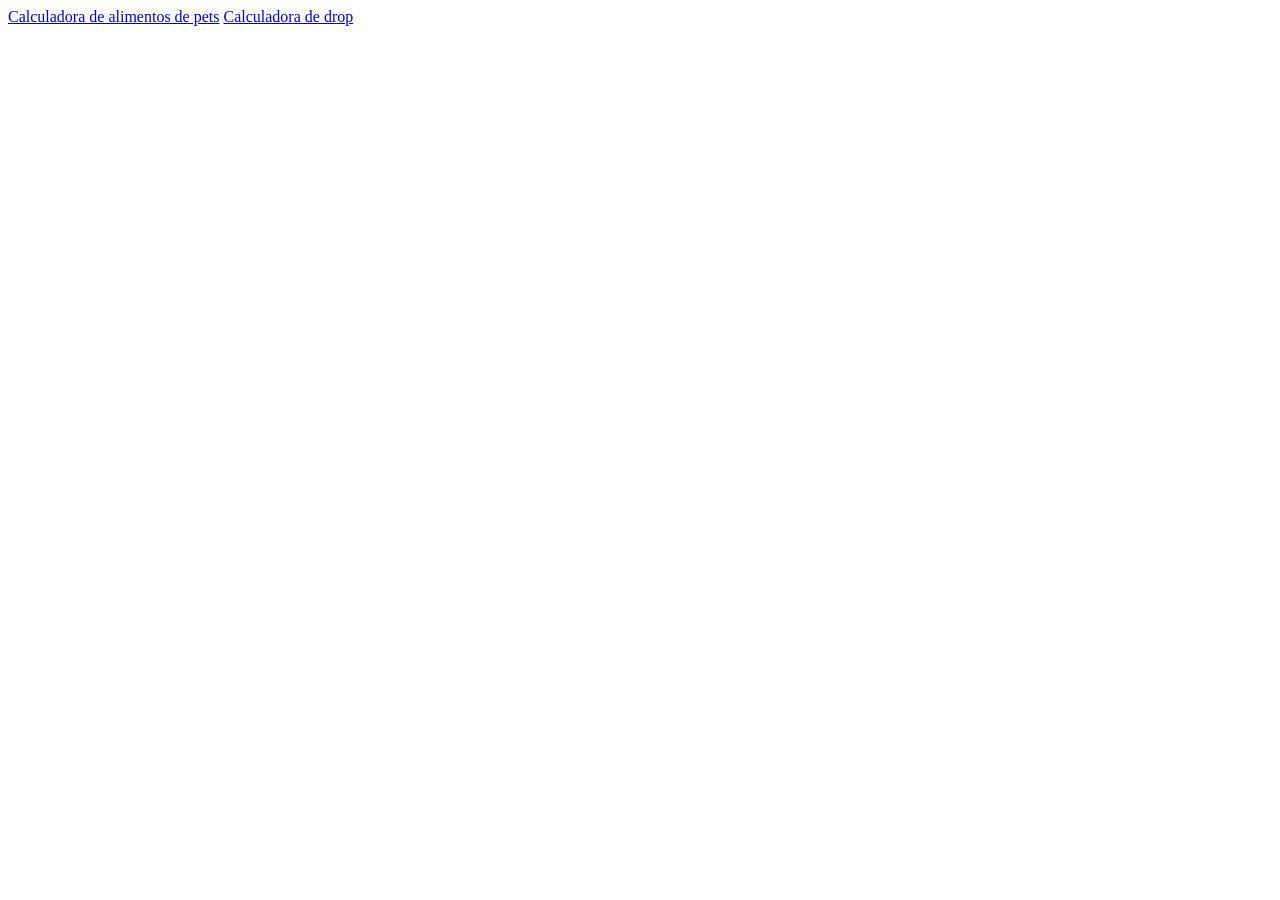
<file: index.html>
<!DOCTYPE html>
<html lang="en">
<head>
    <meta charset="UTF-8">
    <meta name="viewport" content="width=device-width, initial-scale=1.0">
    <title>Ferramentas Dofus</title>
</head>
<body>
    <nav>
        <!-- <a href="views/fichas_guilda.html">Calculadora das melhores compras de fichas de guilda</a> -->
        <a href="views/alimentar_pet.html">Calculadora de alimentos de pets</a>
        <a href="views/calculadora_drop.html">Calculadora de drop</a>
    </nav>
</body>
</html>
</file>
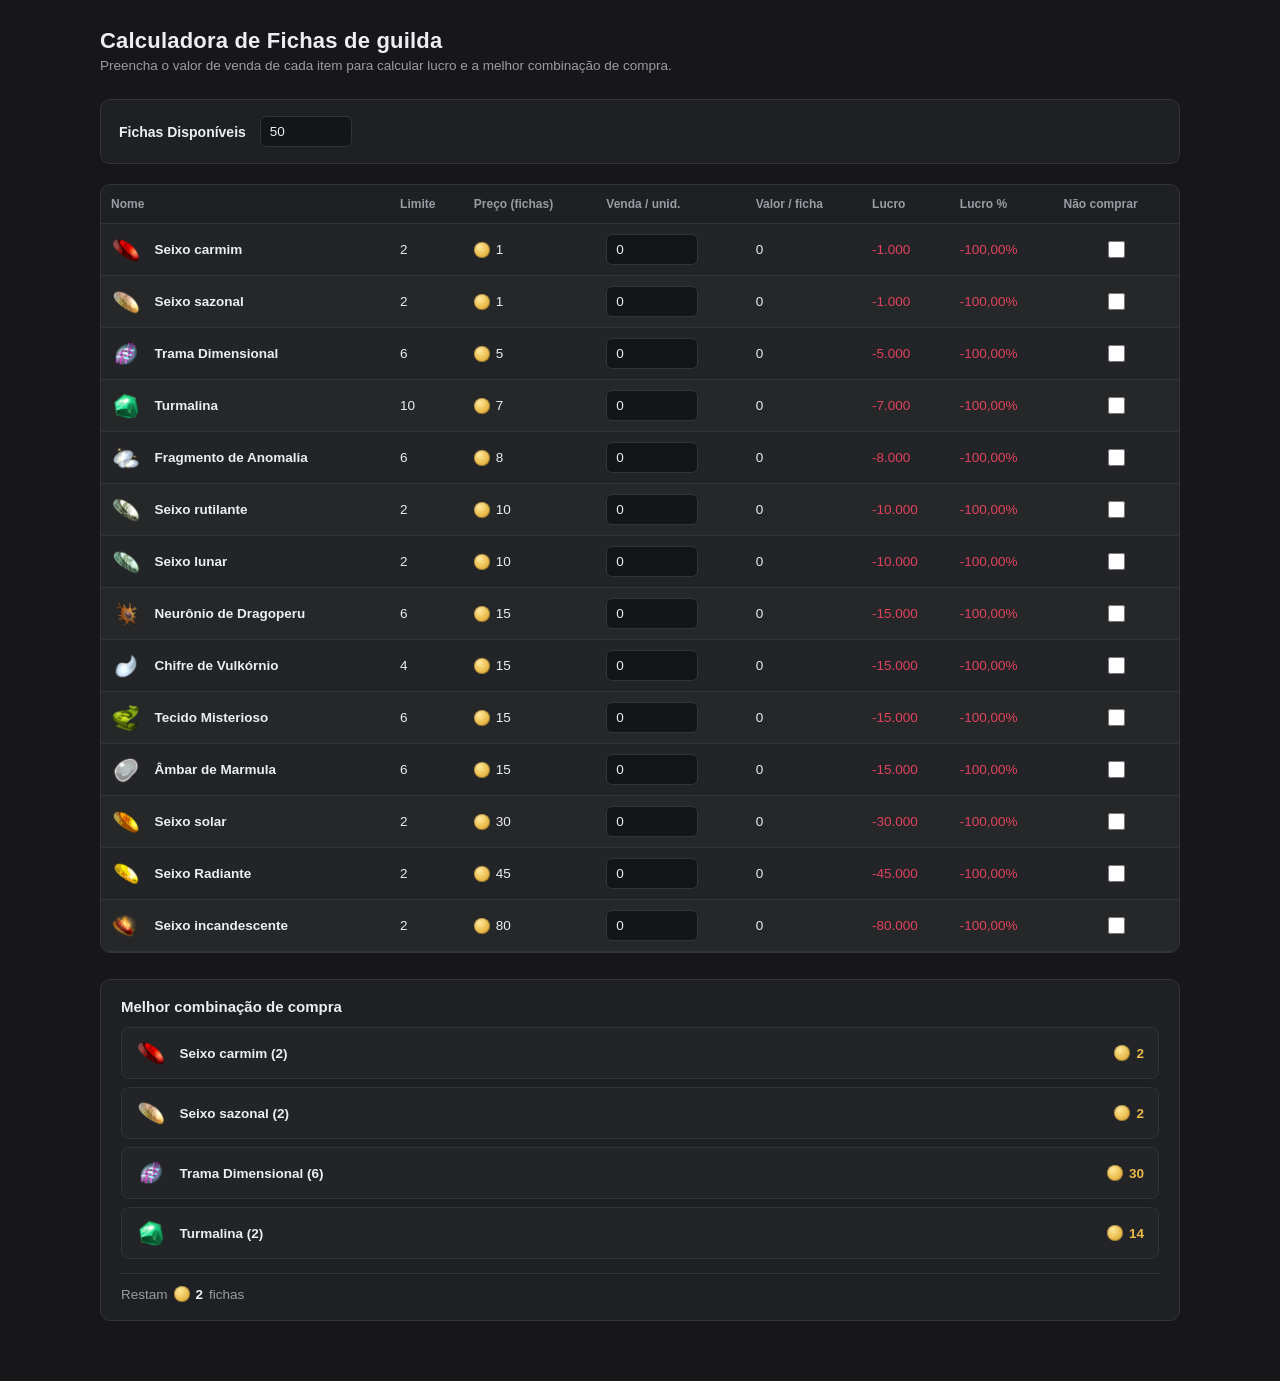
<file: fichas_guilda.html>
<!DOCTYPE html>
<html lang="pt-BR">
<head>
<meta charset="UTF-8">
<meta name="viewport" content="width=device-width, initial-scale=1.0">
<title>Calculadora de Fichas de Guilda</title>
<style>
  :root{
    --bg: #17171a;
    --panel: #1f2023;
    --row: #232427;
    --row-alt: #262729;
    --border: #333437;
    --text: #eceef1;
    --text-dim: #9a9ca3;
    --gold: #e9b949;
    --gold-dim: #b98f2f;
    --red: #e0435c;
    --green: #4caf7d;
    --accent: #7c8cff;
    --radius: 10px;
    font-family: "Segoe UI", Roboto, -apple-system, sans-serif;
  }

  * { box-sizing: border-box; }

  body{
    margin:0;
    background: var(--bg);
    color: var(--text);
    padding: 28px 20px 60px;
  }

  .wrap{
    max-width: 1080px;
    margin: 0 auto;
  }

  h1{
    font-size: 22px;
    font-weight: 600;
    margin: 0 0 4px;
    letter-spacing: 0.2px;
  }

  .subtitle{
    color: var(--text-dim);
    font-size: 13.5px;
    margin: 0 0 26px;
  }

  .fichas-bar{
    display:flex;
    align-items:center;
    gap: 14px;
    background: var(--panel);
    border: 1px solid var(--border);
    border-radius: var(--radius);
    padding: 16px 18px;
    margin-bottom: 20px;
    flex-wrap: wrap;
  }

  .fichas-bar label{
    font-size: 14px;
    font-weight: 600;
    color: var(--text);
  }

  .fichas-bar input{
    width: 110px;
    font-size: 16px;
  }

  .coin{
    display:inline-block;
    width: 16px;
    height: 16px;
    border-radius: 50%;
    background: radial-gradient(circle at 35% 30%, #ffe89a, var(--gold) 60%, var(--gold-dim) 100%);
    box-shadow: inset 0 0 0 1px rgba(0,0,0,.25);
    vertical-align: -2px;
  }

  .table-scroll{
    overflow-x: auto;
    border: 1px solid var(--border);
    border-radius: var(--radius);
    background: var(--panel);
  }

  table{
    border-collapse: collapse;
    width: 100%;
    min-width: 880px;
  }

  thead th{
    text-align: left;
    font-size: 12px;
    font-weight: 600;
    color: var(--text-dim);
    padding: 12px 10px;
    border-bottom: 1px solid var(--border);
    white-space: nowrap;
  }

  tbody tr{
    background: var(--row);
    border-bottom: 1px solid var(--border);
  }

  tbody tr:nth-child(even){
    background: var(--row-alt);
  }

  tbody tr.bloqueado{
    opacity: 0.45;
  }

  td{
    padding: 10px 10px;
    font-size: 13.5px;
    vertical-align: middle;
    white-space: nowrap;
  }

  .item-cell{
    display:flex;
    align-items:center;
    gap:10px;
  }

  .icon{
    width: 30px;
    height: 30px;
    border-radius: 8px;
    flex-shrink: 0;
    /* box-shadow: inset 0 0 0 1px rgba(255,255,255,.12); */
    margin: 0;
    margin-right: 1em;
    display: inline-flex;
    vertical-align: middle;

    img {
      max-width: 100%;
    }
  }

  .item-name{
    font-weight: 600;
  }

  .item-name.red-name{
    color: var(--red);
  }

  input[type="number"]{
    background: #141517;
    border: 1px solid var(--border);
    color: var(--text);
    border-radius: 6px;
    padding: 7px 9px;
    font-size: 13.5px;
    width: 92px;
  }

  input[type="number"]:focus{
    outline: none;
    border-color: var(--accent);
  }

  input[type="checkbox"]{
    width: 17px;
    height: 17px;
    accent-color: var(--red);
    cursor: pointer;
  }

  .lucro-pos{ color: var(--green); }
  .lucro-neg{ color: var(--red); }

  .price-cell{
    display:flex;
    align-items:center;
    gap: 6px;
  }

  section.sugestao{
    margin-top: 26px;
    background: var(--panel);
    border: 1px solid var(--border);
    border-radius: var(--radius);
    padding: 18px 20px;
  }

  section.sugestao h2{
    font-size: 15px;
    margin: 0 0 12px;
    font-weight: 600;
  }

  .sugestao-lista{
    list-style: none;
    margin: 0;
    padding: 0;
    display: flex;
    flex-direction: column;
    gap: 8px;
  }

  .sugestao-lista li{
    display:flex;
    justify-content: space-between;
    align-items: center;
    background: var(--row);
    border: 1px solid var(--border);
    border-radius: 8px;
    padding: 10px 14px;
    font-size: 13.5px;
  }

  .sugestao-lista li .nome{
    font-weight: 600;
    display: inline-flex;
    align-items: center;
  }

  .sugestao-lista li .custo{
    color: var(--gold);
    font-weight: 600;
    display:flex;
    align-items:center;
    gap:6px;
  }

  .sugestao-vazio{
    color: var(--text-dim);
    font-size: 13.5px;
  }

  .restam{
    margin-top: 14px;
    padding-top: 12px;
    border-top: 1px solid var(--border);
    font-size: 13.5px;
    color: var(--text-dim);
    display:flex;
    align-items:center;
    gap:6px;
  }

  .restam strong{
    color: var(--text);
  }

  @media (max-width: 640px){
    body{ padding: 18px 12px 40px; }
    h1{ font-size: 19px; }
    .fichas-bar{ padding: 14px; }
  }
</style>
</head>
<body>
<div class="wrap">
  <h1>Calculadora de Fichas de guilda</h1>
  <p class="subtitle">Preencha o valor de venda de cada item para calcular lucro e a melhor combinação de compra.</p>

  <div class="fichas-bar">
    <label for="fichasDisponiveis">Fichas Disponíveis</label>
    <input type="number" id="fichasDisponiveis" min="0" step="1">
  </div>

  <div class="table-scroll">
    <table>
      <thead>
        <tr>
          <th>Nome</th>
          <th>Limite</th>
          <th>Preço (fichas)</th>
          <th>Venda / unid.</th>
          <th>Valor / ficha</th>
          <th>Lucro</th>
          <th>Lucro %</th>
          <th>Não comprar</th>
        </tr>
      </thead>
      <tbody id="tabela-corpo"></tbody>
    </table>
  </div>

  <section class="sugestao">
    <h2>Melhor combinação de compra</h2>
    <ul class="sugestao-lista" id="sugestao-lista"></ul>
    <div class="restam">
      Restam <span class="coin"></span> <strong id="restam-valor">0</strong> fichas
    </div>
  </section>
</div>

<script>
(function(){
  "use strict";

  // ---- Constantes ----
  var TAXA_MERCADO = 0.02;
  var CUSTO_FICHAS = 1000;
  var DIFERENCA_MAXIMA = 10;

  // ---- Dados dos itens ----
  var ITEMS = [
    { id: 'seixo-carmim',            nome: 'Seixo carmim',            limite: 2,  preco: 1,  vermelho: false, cor: 'linear-gradient(135deg,#e0435c,#8a1224)' },
    { id: 'seixo-sazonal',           nome: 'Seixo sazonal',           limite: 2,  preco: 1,  vermelho: false, cor: 'linear-gradient(135deg,#e4d3ad,#a9926a)' },
    { id: 'trama-dimensional',       nome: 'Trama Dimensional',       limite: 6,  preco: 5,  vermelho: false, cor: 'linear-gradient(135deg,#8a6bff,#ff6fa8)' },
    { id: 'turmalina',               nome: 'Turmalina',               limite: 10, preco: 7,  vermelho: false, cor: 'linear-gradient(135deg,#2fae6c,#0d5c34)' },
    { id: 'fragmento-de-anomalia',   nome: 'Fragmento de Anomalia',   limite: 6,  preco: 8,  vermelho: false, cor: 'linear-gradient(135deg,#eef3fb,#b9c6de)' },
    { id: 'seixo-rutilante',         nome: 'Seixo rutilante',         limite: 2,  preco: 10, vermelho: false, cor: 'linear-gradient(135deg,#5c7a5c,#233623)' },
    { id: 'seixo-lunar',             nome: 'Seixo lunar',             limite: 2,  preco: 10, vermelho: false, cor: 'linear-gradient(135deg,#59c9a0,#1f6349)' },
    { id: 'neuronio-de-dragoperu',   nome: 'Neurônio de Dragoperu',   limite: 6,  preco: 15, vermelho: false, cor: 'radial-gradient(circle at 35% 35%,#ffcf6b,#a5580f)' },
    { id: 'chifre-de-vulkornio',     nome: 'Chifre de Vulkórnio',     limite: 4,  preco: 15, vermelho: false, cor: 'linear-gradient(135deg,#fbfbfb,#c7c7c7)' },
    { id: 'tecido-misterioso',       nome: 'Tecido Misterioso',       limite: 6,  preco: 15, vermelho: false, cor: 'linear-gradient(135deg,#5a9a48,#1f3d16)' },
    { id: 'ambar-de-marmula',        nome: 'Âmbar de Marmula',        limite: 6,  preco: 15, vermelho: false, cor: 'linear-gradient(135deg,#c3bcb0,#867e72)' },
    { id: 'seixo-solar',             nome: 'Seixo solar',             limite: 2,  preco: 30, vermelho: false, cor: 'linear-gradient(135deg,#ffdd7a,#c28a12)' },
    { id: 'seixo-radiante',          nome: 'Seixo Radiante',          limite: 2,  preco: 45, vermelho: false, cor: 'linear-gradient(135deg,#fff3c2,#e8b400)' },
    { id: 'seixo-incandescente',     nome: 'Seixo incandescente',     limite: 2,  preco: 80, vermelho: false,  cor: 'linear-gradient(135deg,#ff8a4c,#b3160c)' }
  ];

  // ---- localStorage helpers ----
  function lsGetNumber(key, def){
    var v = localStorage.getItem(key);
    if(v === null || v === '' || isNaN(Number(v))) return def;
    return Number(v);
  }
  function lsGetBool(key, def){
    var v = localStorage.getItem(key);
    if(v === null) return def;
    return v === 'true';
  }
  function lsSet(key, value){
    localStorage.setItem(key, String(value));
  }

  // ---- Fórmulas ----
  function calcularLucro(precoFichas, valorVenda){
    var custoProduto = CUSTO_FICHAS * precoFichas;
    var valorVendaFinal = valorVenda - (valorVenda * TAXA_MERCADO);
    return Math.round(valorVendaFinal - custoProduto);
  }

  function calcularPorcentagem(precoFichas, lucro){
    if(!precoFichas) return 0;
    var valorPorFicha = lucro / precoFichas;
    return (valorPorFicha / CUSTO_FICHAS) * 100;
  }

  // ---- Formatação ----
  function fmt(n){
    return Math.round(n).toLocaleString('pt-BR');
  }
  function fmtPct(n){
    return n.toFixed(2).replace('.', ',') + '%';
  }

  // ---- Referências de DOM por item ----
  var refs = {}; // id -> { row, vendaInput, valorFichaEl, lucroEl, pctEl, checkbox }

  function montarTabela(){
    var tbody = document.getElementById('tabela-corpo');
    var html = '';
    ITEMS.forEach(function(item){
      html +=
        '<tr data-id="' + item.id + '">' +
          '<td><figure class="icon"><img src="assets/img/' + item.id + '.png" /></figure><span class="item-name' + (item.vermelho ? ' red-name' : '') + '">' + item.nome + '</span></td>' +
          '<td>' + item.limite + '</td>' +
          '<td><div class="price-cell"><span class="coin"></span>' + item.preco + '</div></td>' +
          '<td><input type="number" min="0" step="1" data-role="venda" data-id="' + item.id + '"></td>' +
          '<td data-role="valorficha">0</td>' +
          '<td data-role="lucro">0</td>' +
          '<td data-role="pct">0%</td>' +
          '<td style="text-align:center"><input type="checkbox" data-role="bloqueado" data-id="' + item.id + '"></td>' +
        '</tr>';
    });
    tbody.innerHTML = html;

    ITEMS.forEach(function(item){
      var row = tbody.querySelector('tr[data-id="' + item.id + '"]');
      refs[item.id] = {
        row: row,
        vendaInput: row.querySelector('[data-role="venda"]'),
        valorFichaEl: row.querySelector('[data-role="valorficha"]'),
        lucroEl: row.querySelector('[data-role="lucro"]'),
        pctEl: row.querySelector('[data-role="pct"]'),
        checkbox: row.querySelector('[data-role="bloqueado"]')
      };

      // Carrega valores salvos
      var vendaSalva = lsGetNumber('venda_' + item.id, 0);
      refs[item.id].vendaInput.value = vendaSalva;

      var bloqueadoDefault = item.vermelho; // itens com nome em vermelho vêm marcados por padrão
      var bloqueado = lsGetBool('bloqueado_' + item.id, bloqueadoDefault);
      refs[item.id].checkbox.checked = bloqueado;

      // Listeners
      refs[item.id].vendaInput.addEventListener('input', function(){
        lsSet('venda_' + item.id, refs[item.id].vendaInput.value === '' ? 0 : refs[item.id].vendaInput.value);
        recalcularItem(item);
        atualizarSugestao();
      });

      refs[item.id].checkbox.addEventListener('change', function(){
        lsSet('bloqueado_' + item.id, refs[item.id].checkbox.checked);
        row.classList.toggle('bloqueado', refs[item.id].checkbox.checked);
        atualizarSugestao();
      });

      row.classList.toggle('bloqueado', bloqueado);
    });
  }

  function recalcularItem(item){
    var r = refs[item.id];
    var venda = Number(r.vendaInput.value) || 0;
    var valorPorFicha = item.preco ? (venda / item.preco) : 0;
    var lucro = calcularLucro(item.preco, venda);
    var pct = calcularPorcentagem(item.preco, lucro);

    r.valorFichaEl.textContent = valorPorFicha.toFixed(0);
    r.lucroEl.textContent = fmt(lucro);
    r.lucroEl.className = lucro >= 0 ? 'lucro-pos' : 'lucro-neg';
    r.pctEl.textContent = fmtPct(pct);
    r.pctEl.className = pct >= 0 ? 'lucro-pos' : 'lucro-neg';

    item._lucro = lucro;
    item._pct = pct;
  }

  function recalcularTudo(){
    ITEMS.forEach(recalcularItem);
  }

  // ---- Fichas disponíveis ----
  var fichasInput = document.getElementById('fichasDisponiveis');
  fichasInput.value = lsGetNumber('fichasDisponiveis', 50);
  fichasInput.addEventListener('input', function(){
    lsSet('fichasDisponiveis', fichasInput.value === '' ? 0 : fichasInput.value);
    atualizarSugestao();
  });

  // ---- Sugestão de compra ----
  function calcularMelhorCompra(fichasDisponiveis){
    var candidatos = ITEMS
      .filter(function(item){ return !refs[item.id].checkbox.checked; })
      .slice()
      .sort(function(a, b){ return b._pct - a._pct; });

    var restante = fichasDisponiveis;
    var resultado = [];
    var pctAnterior = null;

    for(var i = 0; i < candidatos.length; i++){
      var item = candidatos[i];
      if(restante <= 0) break;

      if(pctAnterior !== null){
        var diferenca = pctAnterior - item._pct;
        if(diferenca > DIFERENCA_MAXIMA) break;
      }

      var qtdMaxPorFichas = item.preco ? Math.floor(restante / item.preco) : 0;
      var qtd = Math.min(item.limite, qtdMaxPorFichas);

      pctAnterior = item._pct;

      if(qtd > 0){
        var custo = qtd * item.preco;
        restante -= custo;
        resultado.push({ nome: item.nome, qtd: qtd, custo: custo, id: item.id });
      }
    }

    return { resultado: resultado, restante: restante };
  }

  function atualizarSugestao(){
    var fichas = Number(fichasInput.value) || 0;
    var compra = calcularMelhorCompra(fichas);
    var lista = document.getElementById('sugestao-lista');

    if(compra.resultado.length === 0){
      lista.innerHTML = '<li class="sugestao-vazio" style="justify-content:flex-start;background:transparent;border:none;padding:2px 0">Nenhum item vale a compra com o valor atual de fichas.</li>';
    } else {
      lista.innerHTML = compra.resultado.map(function(r){
        return '<li>' +
          '<span class="nome">' +
            '<figure class="icon"><img src="assets/img/' + r.id + '.png" /></figure>' + 
            r.nome + ' (' + r.qtd + ') ' + '</span>' +
          '<span class="custo"><span class="coin"></span>' + fmt(r.custo) + '</span>' +
        '</li>';
      }).join('');
    }

    document.getElementById('restam-valor').textContent = fmt(compra.restante);
  }

  // ---- Inicialização ----
  montarTabela();
  recalcularTudo();
  atualizarSugestao();
})();
</script>
</body>
</html>
</file>
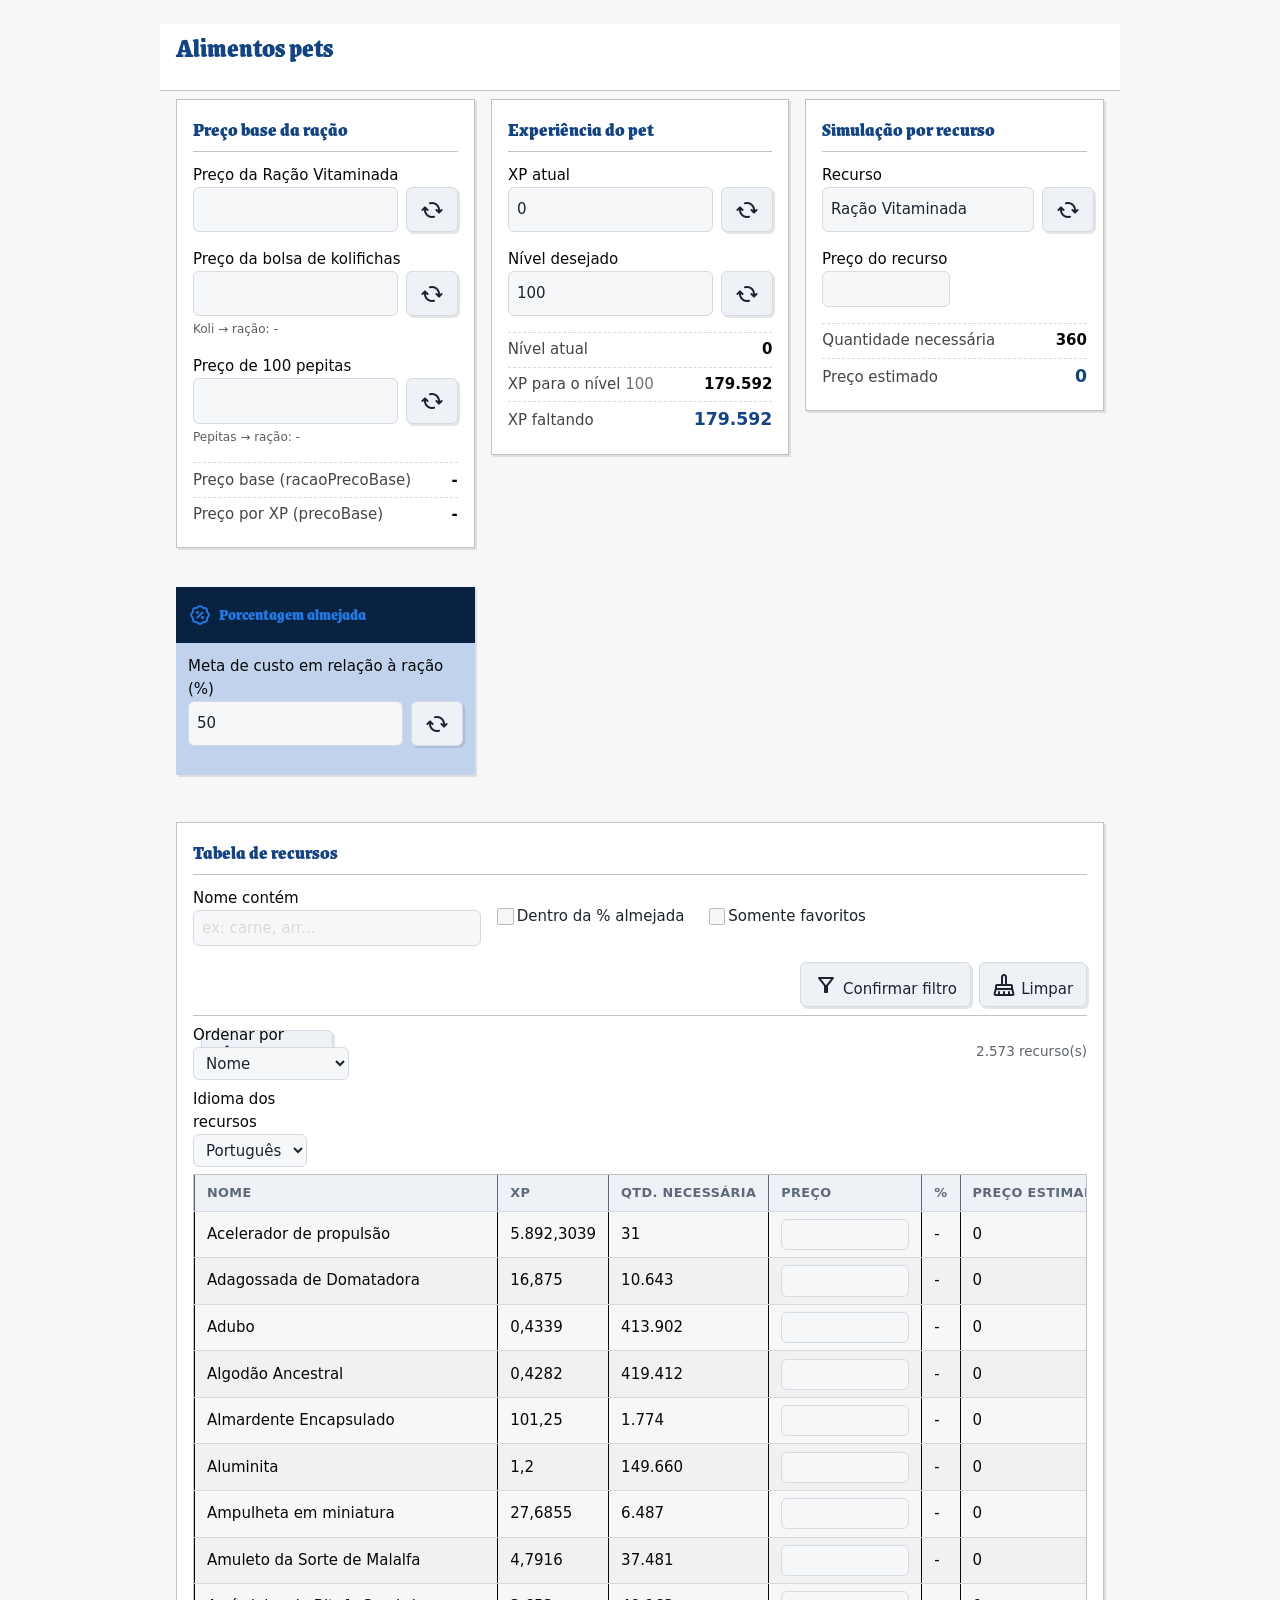
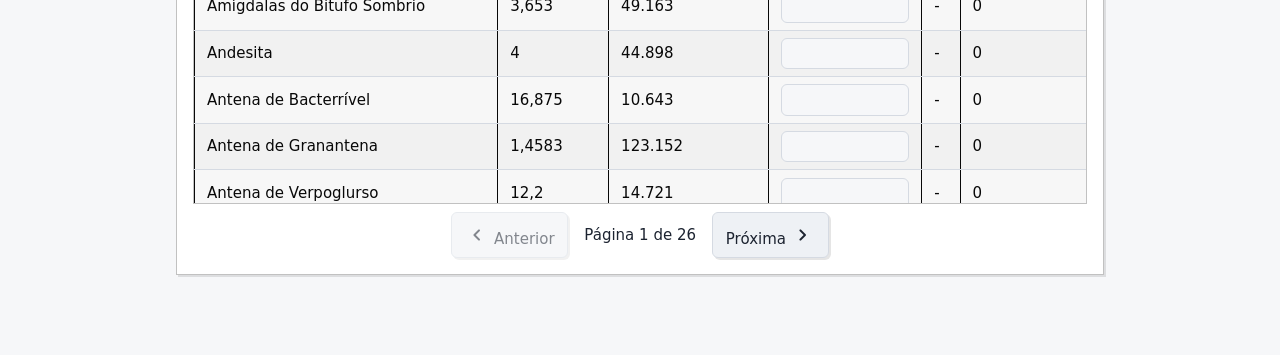
<file: views/alimentar_pet.html>
<!DOCTYPE html>
<html lang="pt-BR">
<head>
<meta charset="UTF-8">
<meta name="viewport" content="width=device-width, initial-scale=1.0">
<title>Dofus: alimentos pets</title>
<link rel="preconnect" href="https://fonts.googleapis.com">
<link rel="preconnect" href="https://fonts.gstatic.com" crossorigin>
<link href="https://fonts.googleapis.com/css2?family=Grenze:ital,wght@0,100..900;1,100..900&display=swap" rel="stylesheet">
<link rel="stylesheet" href="../static/css/estilo-min.css">
</head>
<body>

<nav class="menu"></nav>

<header class="cabecalho">
  <h1>Alimentos pets</h1>
</header>

<main>

  <section class="cards-grid">

    <!-- Painel: Preço base -->
    <div class="painel" id="card-preco-base">
      <h2>Preço base da ração</h2>

      <div class="formulario">
        <div class="campo">
          <label for="input-preco-racao">Preço da Ração Vitaminada</label>
          <div class="campo-linha">
            <input type="number" min="0" step="0.01" id="input-preco-racao" data-price-id="RACAO_ID">
            <button type="button" class="bt" data-reset="preco-racao" title="Zerar" aria-label="Zerar preço da ração">
              <span class="ico" aria-hidden="true">cached</span>
            </button>
          </div>
        </div>

        <div class="campo">
          <label for="input-preco-koli">Preço da bolsa de kolifichas</label>
          <div class="campo-linha">
            <input type="number" min="0" step="0.01" id="input-preco-koli">
            <button type="button" class="bt" data-reset="preco-koli" title="Zerar" aria-label="Zerar preço das kolifichas">
              <span class="ico" aria-hidden="true">cached</span>
            </button>
          </div>
          <small class="derivado">Koli → ração: <span id="valor-koli-para-racao">-</span></small>
        </div>

        <div class="campo">
          <label for="input-preco-pepitas">Preço de 100 pepitas</label>
          <div class="campo-linha">
            <input type="number" min="0" step="0.01" id="input-preco-pepitas">
            <button type="button" class="bt" data-reset="preco-pepitas" title="Zerar" aria-label="Zerar preço das pepitas">
              <span class="ico" aria-hidden="true">cached</span>
            </button>
          </div>
          <small class="derivado">Pepitas → ração: <span id="valor-pepita-para-racao">-</span></small>
        </div>
      </div>

      <div class="resultado">
        <span>Preço base (racaoPrecoBase)</span>
        <strong id="valor-racao-preco-base">-</strong>
      </div>
      <div class="resultado">
        <span>Preço por XP (precoBase)</span>
        <strong id="valor-preco-base">-</strong>
      </div>
    </div>

    <!-- Painel: XP -->
    <div class="painel" id="card-xp">
      <h2>Experiência do pet</h2>

      <div class="formulario">
        <div class="campo">
          <label for="input-xp-atual">XP atual</label>
          <div class="campo-linha">
            <input type="number" min="0" step="1" id="input-xp-atual" value="0">
            <button type="button" class="bt" data-reset="xp-atual" title="Voltar ao padrão (0)" aria-label="Voltar XP atual ao padrão">
              <span class="ico" aria-hidden="true">cached</span>
            </button>
          </div>
        </div>

        <div class="campo">
          <label for="input-nivel-desejado">Nível desejado</label>
          <div class="campo-linha">
            <input type="number" min="1" max="100" step="1" id="input-nivel-desejado" value="100">
            <button type="button" class="bt" data-reset="nivel-desejado" title="Voltar ao padrão (100)" aria-label="Voltar nível desejado ao padrão">
              <span class="ico" aria-hidden="true">cached</span>
            </button>
          </div>
        </div>
      </div>

      <div class="resultado">
        <span>Nível atual</span>
        <strong id="valor-nivel-atual">-</strong>
      </div>
      <div class="resultado">
        <span>XP para o nível <span id="label-nivel-x">100</span></span>
        <strong id="valor-xp-para-nivel">-</strong>
      </div>
      <div class="resultado destaque">
        <span>XP faltando</span>
        <strong id="valor-xp-faltando">-</strong>
      </div>
    </div>

    <!-- Painel: Escolha de recurso -->
    <div class="painel" id="card-escolha">
      <h2>Simulação por recurso</h2>

      <div class="formulario">
        <div class="campo">
          <label for="input-escolha-recurso">Recurso</label>
          <div class="campo-linha">
            <input type="text" id="input-escolha-recurso" autocomplete="off">
            <ul id="escolha-recurso-sugestoes" class="autocomplete"></ul>
            <button type="button" class="bt" data-reset="escolha-recurso" title="Voltar para Ração Vitaminada" aria-label="Voltar recurso para Ração Vitaminada">
              <span class="ico" aria-hidden="true">cached</span>
            </button>
          </div>
        </div>

        <div class="campo">
          <label for="input-escolha-preco">Preço do recurso</label>
          <input type="number" min="0" step="0.01" id="input-escolha-preco" data-price-id="">
        </div>
      </div>

      <div class="resultado">
        <span>Quantidade necessária</span>
        <strong id="valor-escolha-qtd">-</strong>
      </div>
      <div class="resultado destaque">
        <span>Preço estimado</span>
        <strong id="valor-escolha-estimado">-</strong>
      </div>
    </div>

    <!-- Aviso destacado: Porcentagem almejada -->
    <div class="aviso" id="card-porcentagem" style="--cor-base:var(--cor-1);">
      <div class="aviso__titulo">
        <span class="ico" aria-hidden="true">percent_discount</span>
        <h2 style="margin:0;font-size:1.05em; color: inherit;">Porcentagem almejada</h2>
      </div>
      <div class="formulario">
        <div class="campo">
          <label for="input-porcentagem-almejada">Meta de custo em relação à ração (%)</label>
          <div class="campo-linha">
            <input type="number" min="0" max="100" step="1" id="input-porcentagem-almejada" value="50">
            <button type="button" class="bt" data-reset="porcentagem-almejada" title="Voltar ao padrão (50%)" aria-label="Voltar porcentagem almejada ao padrão">
              <span class="ico" aria-hidden="true">cached</span>
            </button>
          </div>
        </div>
      </div>
    </div>

  </section>

  <!-- Painel: Tabela de recursos -->
  <section class="painel painel--tabela">
    <h2>Tabela de recursos</h2>

    <div class="filtros">
      <div class="formulario">
        <div class="campo">
          <label for="filtro-nome">Nome contém</label>
          <input type="text" id="filtro-nome" placeholder="ex: carne, arr...">
        </div>
      </div>

      <div class="opcoes">
        <div class="opcao">
          <input type="checkbox" id="filtro-almejado">
          <label for="filtro-almejado">Dentro da % almejada</label>
        </div>
        <div class="opcao">
          <input type="checkbox" id="filtro-favoritos">
          <label for="filtro-favoritos">Somente favoritos</label>
        </div>
      </div>

      <div class="filtro-acoes">
        <button type="button" class="bt bt-acao" id="btn-filtrar">
          <span class="ico" aria-hidden="true">filter_alt</span> Confirmar filtro
        </button>
        <button type="button" class="bt" id="btn-limpar-filtro">
          <span class="ico" aria-hidden="true">mop</span> Limpar
        </button>
      </div>
    </div>

    <div class="ordenacao">
      <div class="formulario">
        <div class="campo">
          <label for="sort-field">Ordenar por</label>
          <select id="sort-field">
            <option value="nome">Nome</option>
            <option value="qtd">Qtd. necessária</option>
            <option value="preco">Preço</option>
            <option value="estimado">Preço estimado</option>
          </select>
        </div>
      </div>
      <button type="button" class="bt" id="sort-dir-btn" title="Inverter ordem">
        <span class="ico" aria-hidden="true">arrow_upward_alt</span> Crescente
      </button>
      <span class="contagem" id="contagem-resultados"></span>
    </div>

  <div class="formulario formulario--linha">
    <div class="campo">
      <label for="idioma-select">Idioma dos recursos</label>
      <select id="idioma-select">
        <option value="pt">Português</option>
        <option value="en">English</option>
      </select>
    </div>
  </div>

    <div class="table-wrapper">
      <table id="tabela-recursos" class="tabela">
        <thead>
          <tr>
            <th>Nome</th>
            <th>XP</th>
            <th>Qtd. necessária</th>
            <th>Preço</th>
            <th>%</th>
            <th>Preço estimado total</th>
            <th>1x almejado</th>
            <th>10x almejado</th>
            <th>100x almejado</th>
            <th>1000x almejado</th>
            <th>Favorito</th>
          </tr>
        </thead>
        <tbody id="tabela-body"></tbody>
      </table>
    </div>

    <div class="paginacao">
      <button type="button" class="bt" id="pag-anterior">
        <span class="ico" aria-hidden="true">chevron_left</span> Anterior
      </button>
      <span id="pag-info">Página 1 de 1</span>
      <button type="button" class="bt" id="pag-proxima">
        Próxima <span class="ico" aria-hidden="true">chevron_right</span>
      </button>
    </div>
  </section>

</main>

<script src="../static/js/guarana.js"></script>
<script src="../static/js/recursos_data.js"></script>
<script src="../static/js/xp_data.js"></script>
<script src="../static/js/alimentar_pet.js"></script>
<script src="../static/js/menu.js"></script>
</body>
</html>
</file>
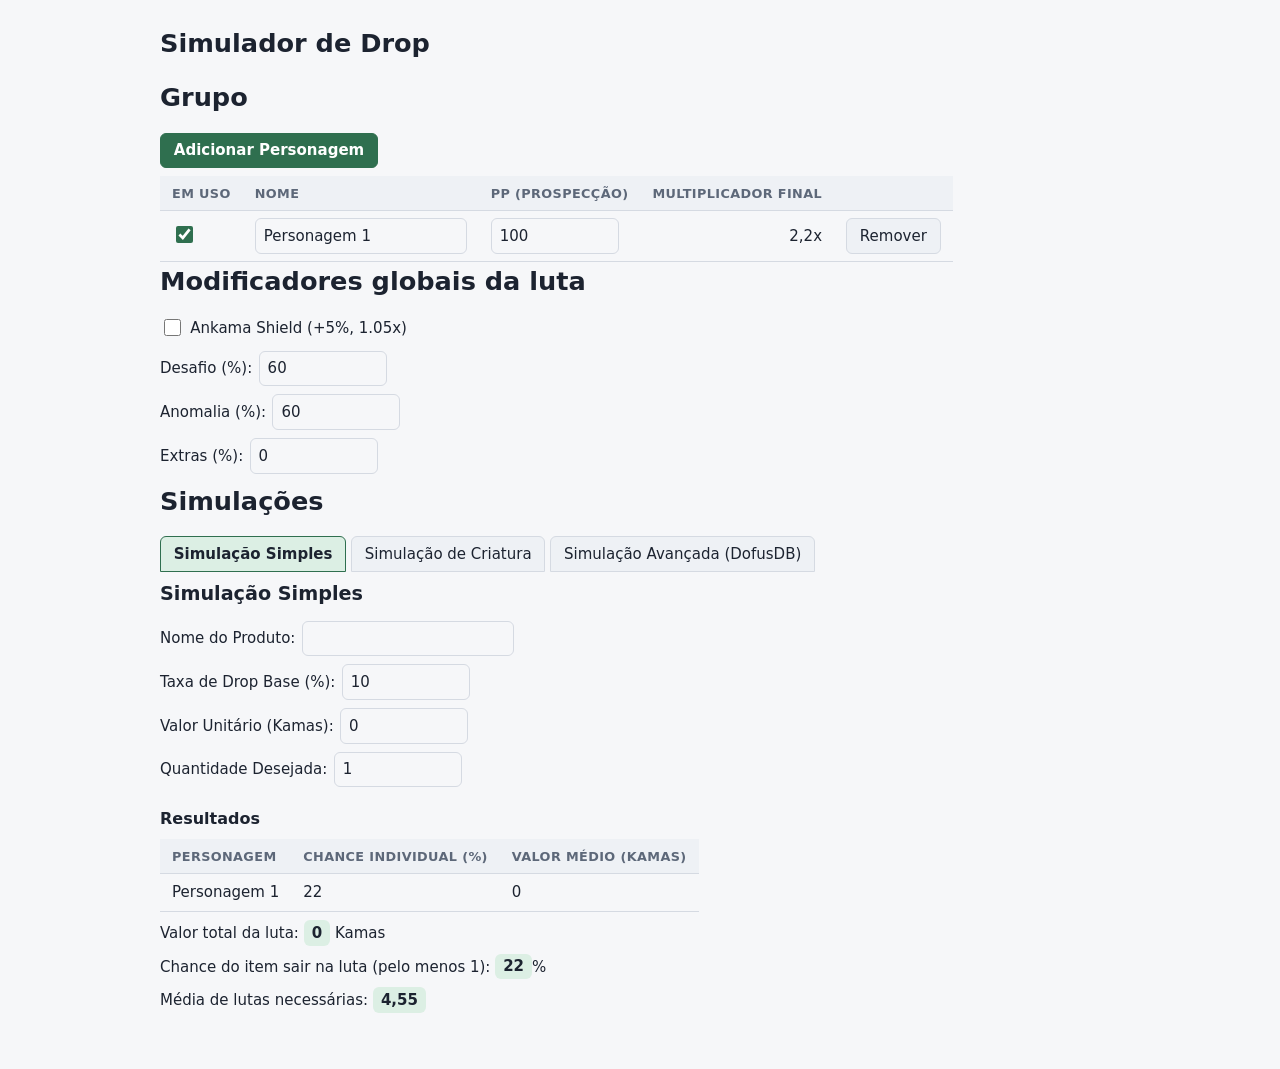
<file: views/calculadora_drop.html>
<!DOCTYPE html>
<html lang="pt-BR">
<head>
<meta charset="utf-8">
<meta name="viewport" content="width=device-width, initial-scale=1">
<meta name="color-scheme" content="light dark">
<link href="https://fonts.googleapis.com/css2?family=Grenze:ital,wght@0,100..900;1,100..900&display=swap" rel="stylesheet">
<link rel="stylesheet" href="../static/css/simulador_drop.css">
<title>Simulador de Drop</title>
</head>
<body>

<nav class="menu">

</nav>

<header class="cabecalho">
  <h1>Simulador de Drop</h1>
</header>

<main>

  <section>
    <h1>Grupo</h1>
    <p><button type="button" id="btnAddChar">Adicionar Personagem</button></p>
    <table class="tabela">
      <thead>
        <tr><th>Em uso</th><th>Nome</th><th>PP (Prospecção)</th><th>Multiplicador final</th><th></th></tr>
      </thead>
      <tbody id="charList"></tbody>
    </table>
  </section>
  
  <section>
    <h1>Modificadores globais da luta</h1>
    <p><label><input type="checkbox" id="modShield"> Ankama Shield (+5%, 1.05x)</label></p>
    <p><label>Desafio (%): <input type="number" id="modDesafio" step="any"></label></p>
    <p><label>Anomalia (%): <input type="number" id="modAnomalia" min="0" max="120" step="any"></label></p>
    <p><label>Extras (%): <input type="number" id="modExtras" step="any"></label></p>
  </section>
  
  <section>
    <h1>Simulações</h1>

    <p>
      <button type="button" id="tabBtn-simple">Simulação Simples</button>
      <button type="button" id="tabBtn-creature">Simulação de Criatura</button>
      <button type="button" id="tabBtn-adv">Simulação Avançada (DofusDB)</button>
    </p>
  
    <!-- Aba 1 -->
    <div id="tab-simple">
      <h2>Simulação Simples</h2>
      <p><label>Nome do Produto: <input type="text" id="sNome"></label></p>
      <p><label>Taxa de Drop Base (%): <input type="number" id="sTaxa" min="0" step="any"></label></p>
      <p><label>Valor Unitário (Kamas): <input type="number" id="sValor" min="0" step="any"></label></p>
      <p><label>Quantidade Desejada: <input type="number" id="sQtd" min="0" step="any"></label></p>
      <h3>Resultados</h3>
      <table>
        <thead><tr><th>Personagem</th><th>Chance individual (%)</th><th>Valor médio (Kamas)</th></tr></thead>
        <tbody id="sRows"></tbody>
      </table>
      <p>Valor total da luta: <strong id="sTotal">0</strong> Kamas</p>
      <p>Chance do item sair na luta (pelo menos 1): <strong id="sGrupo">0</strong>%</p>
      <p>Média de lutas necessárias: <strong id="sLutas">—</strong></p>
    </div>
  
    <!-- Aba 2 -->
    <div id="tab-creature">
      <h2>Simulação de Criatura (Grupo)</h2>
      <p><label>Nome da Criatura: <input type="text" id="cNome"></label></p>
      <h3>Itens dropáveis</h3>
      <p><button type="button" id="btnAddItem">Adicionar Item</button></p>
      <table>
        <thead><tr><th>Nome do Item</th><th>Taxa de Drop Base (%)</th><th>Valor Unitário (Kamas)</th><th></th></tr></thead>
        <tbody id="cItems"></tbody>
      </table>
      <h3>Resultados</h3>
      <table>
        <thead><tr><th>Item</th><th>Chance total do grupo (ao menos 1) (%)</th><th>Valor médio esperado (Kamas)</th></tr></thead>
        <tbody id="cRows"></tbody>
      </table>
      <p>Valor total da luta com a criatura: <strong id="cTotal">0</strong> Kamas</p>
    </div>
  
    <!-- Aba 3 -->
    <div id="tab-adv">
      <h2>Simulação Avançada de Criatura (DofusDB)</h2>
      <p>
        <label>Filtrar por nome (português): <input type="search" id="aBusca" autocomplete="off" placeholder="Digite parte do nome"></label>
        <button type="button" id="aLimpar">Limpar busca</button>
      </p>
      <p><label>Monstros por página:
        <select id="aLimit">
          <option value="20">20</option>
          <option value="40">40</option>
          <option value="60">60</option>
          <option value="80">80</option>
          <option value="100">100</option>
        </select></label></p>
      <p>
        <label>Ordenar por:
          <select id="aOrdem">
            <option value="nome">Nome</option>
            <option value="nivel">Nível</option>
          </select></label>
        <label>Direção:
          <select id="aDir">
            <option value="asc">Crescente</option>
            <option value="desc">Decrescente</option>
          </select></label>
      </p>
      <p id="aNota"></p>
      <div id="aErro" role="alert" hidden></div>
      <p id="aStatus"></p>
      <ul id="aLista"></ul>
      <p>
        <button type="button" id="aAnt">Anterior</button>
        <span id="aPagina"></span>
        <button type="button" id="aProx">Próxima</button>
      </p>
  
      <div id="aMonster" hidden>
        <h3>Resultado: <span id="aNome"></span></h3>
        <p><label>Grau: <select id="aGrau"></select></label></p>
        <table>
          <thead><tr><th>Item</th><th>Taxa base (%)</th><th>Valor Unitário (Kamas)</th><th>Chance total do grupo (%)</th><th>Valor médio esperado (Kamas)</th></tr></thead>
          <tbody id="aRows"></tbody>
        </table>
        <p>Valor total da luta com a criatura: <strong id="aTotal">0</strong> Kamas</p>
      </div>
    </div>
  </section>
</main>


<script>
(function () {
  'use strict';

  var STORAGE_KEY = 'simuladorDrop.v1';
  var API = 'https://api.dofusdb.fr';

  function uid() { return Date.now().toString(36) + Math.random().toString(36).slice(2, 7); }
  function $(id) { return document.getElementById(id); }
  function num(v, def) {
    var n = parseFloat(v);
    return isFinite(n) ? n : (def === undefined ? 0 : def);
  }
  function fmt(n, d) {
    return n.toLocaleString('pt-BR', { minimumFractionDigits: 0, maximumFractionDigits: d === undefined ? 2 : d });
  }
  function el(tag, props) {
    var e = document.createElement(tag);
    if (props) for (var k in props) e[k] = props[k];
    return e;
  }

  /* ---------- Estado e persistência ---------- */
  function defaults() {
    return {
      chars: [{ id: uid(), active: true, name: 'Personagem 1', pp: '100' }],
      mods: { shield: false, desafio: '60', anomalia: '60', extras: '0' },
      tab: 'simple',
      simple: { nome: '', taxa: '10', valor: '0', qtd: '1' },
      creature: { nome: '', items: [{ id: uid(), nome: '', taxa: '10', valor: '0' }] },
      adv: { query: '', page: 1, limit: 20, sort: 'nome', dir: 'asc', monster: null, grade: 5, prices: {}, names: {} }
    };
  }

  function load() {
    var d = defaults();
    try {
      var raw = localStorage.getItem(STORAGE_KEY);
      if (!raw) return d;
      var s = JSON.parse(raw);
      if (Array.isArray(s.chars) && s.chars.length) d.chars = s.chars;
      if (s.mods) Object.assign(d.mods, s.mods);
      if (s.tab) d.tab = s.tab;
      if (s.simple) Object.assign(d.simple, s.simple);
      if (s.creature) {
        if (typeof s.creature.nome === 'string') d.creature.nome = s.creature.nome;
        if (Array.isArray(s.creature.items) && s.creature.items.length) d.creature.items = s.creature.items;
      }
      if (s.adv) Object.assign(d.adv, s.adv);
      if (!d.adv.prices) d.adv.prices = {};
      if (!d.adv.names) d.adv.names = {};
    } catch (e) { /* localStorage indisponível ou JSON inválido: usa padrões */ }
    return d;
  }

  var state = load();

  function save() {
    try { localStorage.setItem(STORAGE_KEY, JSON.stringify(state)); } catch (e) { /* ignora */ }
  }

  /* ---------- Matemática ---------- */
  function multPP(pp) {
    var bruto = 0.74 + 1.755 / (1 + Math.exp((250 - pp) / 85));
    return bruto < 1 ? Math.max(1, bruto) : bruto;
  }

  function fatorBonus() {
    var m = state.mods;
    var shield = m.shield ? 1.05 : 1.0;
    var anomalia = Math.min(120, Math.max(0, num(m.anomalia)));
    return shield * (1 + (num(m.desafio) + anomalia + num(m.extras)) / 100);
  }

  function multFinal(pp) { return multPP(pp) * fatorBonus(); }

  function grupoAtivo() {
    return state.chars.filter(function (c) { return c.active; }).map(function (c) {
      return { name: c.name, mult: multFinal(Math.max(0, num(c.pp))) };
    });
  }

  function chancePct(taxa, mult) { return Math.min(100, taxa * mult); }

  // Retorna estatísticas do item para o grupo ativo.
  function stats(taxa, valor, grupo) {
    var ps = grupo.map(function (c) { return chancePct(taxa, c.mult) / 100; });
    var prod = 1, soma = 0, vm = 0;
    ps.forEach(function (p) { prod *= (1 - p); soma += p; vm += valor * p; });
    return { ps: ps, chanceGrupo: (1 - prod) * 100, soma: soma, valorMedio: vm };
  }

  /* ---------- Seção 1: personagens ---------- */
  function renderChars() {
    var tb = $('charList');
    tb.innerHTML = '';
    state.chars.forEach(function (c) {
      var tr = el('tr');

      var td1 = el('td'); var cb = el('input', { type: 'checkbox', checked: !!c.active });
      cb.setAttribute('aria-label', 'Em uso');
      cb.addEventListener('change', function () { c.active = cb.checked; save(); recalc(); });
      td1.appendChild(cb);

      var td2 = el('td'); var nm = el('input', { type: 'text', value: c.name });
      nm.setAttribute('aria-label', 'Nome');
      nm.addEventListener('input', function () { c.name = nm.value; save(); recalc(); });
      td2.appendChild(nm);

      var td3 = el('td'); var pp = el('input', { type: 'number', min: '0', step: 'any', value: c.pp });
      pp.setAttribute('aria-label', 'PP');
      pp.addEventListener('input', function () { c.pp = pp.value; save(); recalc(); });
      td3.appendChild(pp);

      var td4 = el('td'); td4.className = 'mult'; td4.dataset.id = c.id;

      var td5 = el('td'); var rm = el('button', { type: 'button', textContent: 'Remover' });
      rm.addEventListener('click', function () {
        state.chars = state.chars.filter(function (x) { return x.id !== c.id; });
        save(); renderChars(); recalc();
      });
      td5.appendChild(rm);

      [td1, td2, td3, td4, td5].forEach(function (td) { tr.appendChild(td); });
      tb.appendChild(tr);
    });
  }

  function updateMultCells() {
    state.chars.forEach(function (c) {
      var cell = document.querySelector('#charList td.mult[data-id="' + c.id + '"]');
      if (cell) cell.textContent = fmt(multFinal(Math.max(0, num(c.pp))), 4) + 'x';
    });
  }

  $('btnAddChar').addEventListener('click', function () {
    state.chars.push({ id: uid(), active: true, name: 'Personagem ' + (state.chars.length + 1), pp: '100' });
    save(); renderChars(); recalc();
  });

  /* ---------- Seção 2: modificadores ---------- */
  function initMods() {
    var m = state.mods;
    $('modShield').checked = !!m.shield;
    $('modDesafio').value = m.desafio;
    $('modAnomalia').value = m.anomalia;
    $('modExtras').value = m.extras;

    $('modShield').addEventListener('change', function () { m.shield = this.checked; save(); recalc(); });
    $('modDesafio').addEventListener('input', function () { m.desafio = this.value; save(); recalc(); });
    $('modAnomalia').addEventListener('input', function () { m.anomalia = this.value; save(); recalc(); });
    $('modAnomalia').addEventListener('change', function () {
      var v = Math.min(120, Math.max(0, num(this.value)));
      this.value = v; m.anomalia = String(v); save(); recalc();
    });
    $('modExtras').addEventListener('input', function () { m.extras = this.value; save(); recalc(); });
  }

  /* ---------- Abas ---------- */
  var TABS = ['simple', 'creature', 'adv'];
  function showTab(name) {
    if (TABS.indexOf(name) < 0) name = 'simple';
    state.tab = name;
    TABS.forEach(function (t) {
      $('tab-' + t).hidden = (t !== name);
      $('tabBtn-' + t).disabled = (t === name);
    });
    save();
    if (name === 'adv' && !advLoaded) loadList();
  }
  TABS.forEach(function (t) {
    $('tabBtn-' + t).addEventListener('click', function () { showTab(t); });
  });

  /* ---------- Aba 1 ---------- */
  function initSimple() {
    var s = state.simple;
    $('sNome').value = s.nome; $('sTaxa').value = s.taxa; $('sValor').value = s.valor; $('sQtd').value = s.qtd;
    [['sNome', 'nome'], ['sTaxa', 'taxa'], ['sValor', 'valor'], ['sQtd', 'qtd']].forEach(function (p) {
      $(p[0]).addEventListener('input', function () { s[p[1]] = this.value; save(); updateSimple(); });
    });
  }

  function updateSimple() {
    var s = state.simple, g = grupoAtivo();
    var taxa = Math.max(0, num(s.taxa)), valor = Math.max(0, num(s.valor)), qtd = Math.max(0, num(s.qtd));
    var st = stats(taxa, valor, g);
    var tb = $('sRows'); tb.innerHTML = '';
    g.forEach(function (c, i) {
      var tr = el('tr');
      [c.name || '(sem nome)', fmt(st.ps[i] * 100, 2), fmt(valor * st.ps[i], 2)].forEach(function (t) {
        tr.appendChild(el('td', { textContent: t }));
      });
      tb.appendChild(tr);
    });
    $('sTotal').textContent = fmt(st.valorMedio, 2);
    $('sGrupo').textContent = g.length ? fmt(st.chanceGrupo, 2) : '0';
    $('sLutas').textContent = st.soma > 0 ? fmt(qtd / st.soma, 2) : '—';
  }

  /* ---------- Aba 2 ---------- */
  function renderCreatureItems() {
    var tb = $('cItems'); tb.innerHTML = '';
    state.creature.items.forEach(function (it) {
      var tr = el('tr');
      var fields = [['nome', 'text'], ['taxa', 'number'], ['valor', 'number']];
      fields.forEach(function (f) {
        var td = el('td');
        var inp = el('input', { type: f[1], value: it[f[0]] });
        if (f[1] === 'number') { inp.min = '0'; inp.step = 'any'; }
        inp.addEventListener('input', function () { it[f[0]] = inp.value; save(); updateCreature(); });
        td.appendChild(inp); tr.appendChild(td);
      });
      var td = el('td');
      var rm = el('button', { type: 'button', textContent: 'Remover Item' });
      rm.addEventListener('click', function () {
        if (state.creature.items.length <= 1) return; // mínimo 1 item
        state.creature.items = state.creature.items.filter(function (x) { return x.id !== it.id; });
        save(); renderCreatureItems(); updateCreature();
      });
      td.appendChild(rm); tr.appendChild(td);
      tb.appendChild(tr);
    });
  }

  function initCreature() {
    $('cNome').value = state.creature.nome;
    $('cNome').addEventListener('input', function () { state.creature.nome = this.value; save(); });
    $('btnAddItem').addEventListener('click', function () {
      state.creature.items.push({ id: uid(), nome: '', taxa: '10', valor: '0' });
      save(); renderCreatureItems(); updateCreature();
    });
    renderCreatureItems();
  }

  function updateCreature() {
    var g = grupoAtivo(), total = 0;
    var tb = $('cRows'); tb.innerHTML = '';
    state.creature.items.forEach(function (it) {
      var st = stats(Math.max(0, num(it.taxa)), Math.max(0, num(it.valor)), g);
      total += st.valorMedio;
      var tr = el('tr');
      [it.nome || '(sem nome)', g.length ? fmt(st.chanceGrupo, 2) : '0', fmt(st.valorMedio, 2)].forEach(function (t) {
        tr.appendChild(el('td', { textContent: t }));
      });
      tb.appendChild(tr);
    });
    $('cTotal').textContent = fmt(total, 2);
  }

  /* ---------- Aba 3: DofusDB ---------- */
  var advLoaded = false, listSeq = 0, debounceTimer = null, listData = [], listTotal = 0;

  function langName(n, fallback) {
    // Exibição: pt com fallback seguro para fr/en
    if (!n) return fallback;
    return n.pt || n.fr || n.en || fallback;
  }

  function qs(pairs) {
    return pairs.map(function (p) {
      return encodeURIComponent(p[0]) + '=' + encodeURIComponent(p[1]);
    }).join('&');
  }

  function apiError(url, status, reason) {
    var e = new Error(reason); e.url = url; e.status = status; return e;
  }

  // GET com timeout, tratamento de status não-OK, resposta vazia e JSON inválido.
  function api(path) {
    var url = API + path;
    var ctl = ('AbortController' in window) ? new AbortController() : null;
    var timer = setTimeout(function () { if (ctl) ctl.abort(); }, 15000);
    return fetch(url, ctl ? { signal: ctl.signal } : undefined).then(function (r) {
      clearTimeout(timer);
      if (!r.ok) throw apiError(url, r.status, 'HTTP ' + r.status + ' ' + (r.statusText || ''));
      return r.text().then(function (t) {
        if (!t) throw apiError(url, r.status, 'Resposta vazia');
        try { return JSON.parse(t); }
        catch (e) { throw apiError(url, r.status, 'A resposta não é um JSON válido'); }
      });
    }, function (err) {
      clearTimeout(timer);
      if (err && err.name === 'AbortError') throw apiError(url, 0, 'Timeout: sem resposta em 15 s');
      throw apiError(url, 0, 'Falha de rede ou bloqueio de CORS (' + ((err && err.message) || err) + ')');
    });
  }

  function clearError() { var box = $('aErro'); box.hidden = true; box.innerHTML = ''; }

  function showError(err, retry) {
    var box = $('aErro');
    box.innerHTML = '';
    box.hidden = false;
    box.appendChild(el('p', { textContent: 'Erro ao consultar a API do DofusDB.' }));
    var ul = el('ul');
    ul.appendChild(el('li', { textContent: 'Status HTTP: ' + (err.status ? err.status : 'sem resposta (0)') }));
    ul.appendChild(el('li', { textContent: 'URL: ' + (err.url || '(desconhecida)') }));
    ul.appendChild(el('li', { textContent: 'Motivo: ' + (err.message || String(err)) }));
    box.appendChild(ul);
    var b = el('button', { type: 'button', textContent: 'Tentar novamente' });
    b.addEventListener('click', function () { clearError(); retry(); });
    box.appendChild(b);
  }

  function setStatus(t) { $('aStatus').textContent = t; }

  function escRegex(s) { return s.replace(/[.*+?^${}()|[\]\\]/g, '\\$&'); }

  // Padrão que ignora maiúsculas e acentos sem depender de $options.
  function ciPattern(term) {
    var groups = { a: 'aàáâãä', e: 'eèéêë', i: 'iìíîï', o: 'oòóôõö', u: 'uùúûü', c: 'cç', n: 'nñ' };
    return term.split('').map(function (ch) {
      var lower = ch.toLowerCase();
      var base = lower.normalize('NFD').replace(/[̀-ͯ]/g, '');
      var set = groups[base];
      if (set) return '[' + set + set.toUpperCase() + ']';
      if (lower !== ch.toUpperCase()) return '[' + lower + ch.toUpperCase() + ']';
      return escRegex(ch);
    }).join('');
  }

  // Estratégias de filtro em ordem de preferência; a primeira aceita pela API é memorizada.
  var FILTER_MODES = ['regexOpt', 'regexCI', 'like'];
  var okMode = null, okSort = null, serverSorted = true;

  function listPairs(withSort, mode) {
    var a = state.adv;
    var pairs = [['$limit', a.limit], ['$skip', (a.page - 1) * a.limit]];
    var term = (a.query || '').trim();
    if (term) {
      if (mode === 'regexOpt') {
        pairs.push(['name.pt[$regex]', escRegex(term)]);
        pairs.push(['name.pt[$options]', 'i']);
      } else if (mode === 'regexCI') {
        pairs.push(['name.pt[$regex]', ciPattern(term)]);
      } else {
        pairs.push(['name.pt[$like]', '%' + term + '%']);
      }
    }
    if (withSort) pairs.push(['$sort[' + (a.sort === 'nivel' ? 'grades.0.level' : 'name.pt') + ']', a.dir === 'desc' ? -1 : 1]);
    return pairs;
  }

  function isClientError(err) { return err && err.status >= 400 && err.status < 500; }

  // Tenta combinações de filtro/ordenação até a API aceitar; lembra a que funcionou.
  function fetchMonsterPage() {
    var hasTerm = !!(state.adv.query || '').trim();
    var modes = hasTerm ? (okMode ? [okMode] : FILTER_MODES) : [null];
    var sorts = okSort === null ? [true, false] : [okSort];
    var combos = [];
    modes.forEach(function (m) { sorts.forEach(function (so) { combos.push([m, so]); }); });
    var lastErr = null;
    function next(i) {
      if (i >= combos.length) {
        if (lastErr) lastErr.message += ' (todas as ' + combos.length + ' variações de consulta foram recusadas)';
        throw lastErr;
      }
      var c = combos[i];
      return api('/monsters?' + qs(listPairs(c[1], c[0]))).then(function (res) {
        if (c[0]) okMode = c[0];
        okSort = c[1];
        serverSorted = c[1];
        return res;
      }, function (err) {
        lastErr = err;
        if (isClientError(err)) return next(i + 1);
        throw err;
      });
    }
    return next(0);
  }

  function levelMin(m) {
    var lv = [];
    if (Array.isArray(m.grades)) {
      m.grades.forEach(function (g) { if (g && g.level !== undefined && g.level !== null) lv.push(Number(g.level)); });
    }
    if (!lv.length && m.level !== undefined && m.level !== null) lv.push(Number(m.level));
    return lv.length ? Math.min.apply(null, lv) : Infinity;
  }

  function sortLocal(list) {
    var a = state.adv, f = a.dir === 'desc' ? -1 : 1;
    return list.slice().sort(function (x, y) {
      if (a.sort === 'nivel') {
        var d = levelMin(x) - levelMin(y);
        if (d !== 0 && !isNaN(d)) return d * f;
      }
      return langName(x.name, '').localeCompare(langName(y.name, ''), 'pt', { sensitivity: 'base' }) * f;
    });
  }

  function levelText(m) {
    var lv = [];
    if (Array.isArray(m.grades)) {
      m.grades.forEach(function (g) { if (g && g.level !== undefined && g.level !== null) lv.push(Number(g.level)); });
    }
    if (!lv.length && m.level !== undefined && m.level !== null) lv.push(Number(m.level));
    if (!lv.length) return '—';
    var min = Math.min.apply(null, lv), max = Math.max.apply(null, lv);
    return min === max ? String(min) : (min + ' a ' + max);
  }

  function imageUrl(m) {
    var i = m.img;
    if (typeof i === 'string' && i) return /^https?:/.test(i) ? i : API + (i.charAt(0) === '/' ? '' : '/') + i;
    if (typeof i === 'number') return API + '/img/monsters/' + i + '.png';
    return API + '/img/monsters/' + m.id + '.png';
  }

  function loadList() {
    advLoaded = true;
    var seq = ++listSeq;
    clearError();
    setStatus('Carregando monstros...');
    fetchMonsterPage().then(function (res) {
      if (seq !== listSeq) return;
      if (!res || !Array.isArray(res.data)) throw apiError(API + '/monsters', 200, 'Formato de resposta inesperado (sem "data")');
      listData = res.data;
      if (!serverSorted) {
        listData = sortLocal(listData);
        $('aNota').textContent = 'A API recusou a ordenação por ' + (state.adv.sort === 'nivel' ? 'nível' : 'nome') +
          '; a ordem vale apenas dentro desta página.';
      } else {
        $('aNota').textContent = '';
      }
      listTotal = Number(res.total) || res.data.length;
      var pages = Math.max(1, Math.ceil(listTotal / state.adv.limit));
      if (state.adv.page > pages && listTotal > 0) { state.adv.page = pages; save(); return loadList(); }
      setStatus(listData.length ? '' : 'Nenhum monstro encontrado.');
      renderList();
    }).catch(function (err) {
      if (seq !== listSeq) return;
      setStatus('');
      showError(err, loadList);
    });
  }

  function renderList() {
    var ul = $('aLista'); ul.innerHTML = '';
    var selId = state.adv.monster ? state.adv.monster.id : null;
    listData.forEach(function (m) {
      var li = el('li');
      var btn = el('button', { type: 'button' });
      var selected = (m.id === selId);
      btn.setAttribute('aria-pressed', selected ? 'true' : 'false');

      var img = el('img', { src: imageUrl(m), alt: '', width: 48, height: 48, loading: 'lazy' });
      img.addEventListener('error', function () { img.replaceWith(el('span', { textContent: '[sem imagem] ' })); });
      btn.appendChild(img);

      var nome = langName(m.name, 'Monstro #' + m.id);
      var title = el('strong', { textContent: nome });
      if (selected) {
        var mk = el('mark'); mk.appendChild(title); btn.appendChild(mk);
        btn.appendChild(el('span', { textContent: ' [Selecionado]' }));
      } else {
        btn.appendChild(title);
      }
      btn.appendChild(el('span', { textContent: ' — Nível: ' + levelText(m) }));
      btn.addEventListener('click', function () { selectMonster(m); });
      li.appendChild(btn); ul.appendChild(li);
    });

    var pages = Math.max(1, Math.ceil(listTotal / state.adv.limit));
    $('aPagina').textContent = 'Página ' + state.adv.page + ' de ' + pages + ' (' + listTotal + ' monstros)';
    $('aAnt').disabled = state.adv.page <= 1;
    $('aProx').disabled = state.adv.page >= pages;
  }

  function fetchItemNames(ids) {
    var missing = ids.filter(function (id) { return !state.adv.names[id]; });
    if (!missing.length) return Promise.resolve();
    var chunks = [];
    for (var i = 0; i < missing.length; i += 40) chunks.push(missing.slice(i, i + 40));
    return Promise.all(chunks.map(function (ch) {
      var pairs = ch.map(function (id) { return ['id[$in][]', id]; });
      pairs.push(['$limit', ch.length]);
      return api('/items?' + qs(pairs)).then(function (res) {
        ((res && res.data) || []).forEach(function (it) {
          state.adv.names[it.id] = langName(it.name, 'Item #' + it.id);
        });
      });
    })).then(save);
  }

  function gradePct(drop, g) {
    var v = drop['percentDropForGrade' + g];
    return (v === undefined || v === null) ? null : Number(v);
  }

  function pickDefaultGrade(drops) {
    for (var g = 5; g >= 1; g--) {
      if (drops.some(function (d) { return gradePct(d, g) !== null; })) return g;
    }
    return 5;
  }

  function selectMonster(m) {
    clearError();
    var ready = Array.isArray(m.drops) ? Promise.resolve(m) : api('/monsters/' + encodeURIComponent(m.id));
    setStatus('Carregando drops...');
    ready.then(function (full) {
      var raw = full.drops || [];
      var drops = raw.map(function (d) {
        return { objectId: d.objectId, pct: [1, 2, 3, 4, 5].map(function (g) { return gradePct(d, g); }) };
      });
      state.adv.monster = { id: full.id, name: langName(full.name, 'Monstro #' + full.id), drops: drops };
      state.adv.grade = pickDefaultGrade(raw);
      save();
      renderList();
      return fetchItemNames(drops.map(function (d) { return d.objectId; })).then(function () {
        setStatus(drops.length ? '' : 'Esta criatura não possui drops cadastrados.');
        buildAdv();
      }, function (err) {
        setStatus('');
        showError(err, function () { selectMonster(m); });
        buildAdv();
      });
    }).catch(function (err) {
      setStatus('');
      showError(err, function () { selectMonster(m); });
    });
  }

  function buildAdv() {
    var m = state.adv.monster;
    $('aMonster').hidden = !m;
    if (!m) return;
    $('aNome').textContent = m.name;

    var sel = $('aGrau'); sel.innerHTML = '';
    for (var g = 1; g <= 5; g++) {
      var has = m.drops.some(function (d) { return d.pct[g - 1] !== null; });
      var o = el('option', { value: String(g), textContent: 'Grau ' + g + (has ? '' : ' (sem dados)') });
      if (!has) o.disabled = true;
      sel.appendChild(o);
    }
    sel.value = String(state.adv.grade);

    var tb = $('aRows'); tb.innerHTML = '';
    m.drops.forEach(function (d) {
      var tr = el('tr'); tr.dataset.id = d.objectId;
      tr.appendChild(el('td', { textContent: state.adv.names[d.objectId] || ('Item #' + d.objectId) }));
      var tdTaxa = el('td'); tdTaxa.className = 'taxa'; tr.appendChild(tdTaxa);
      var tdV = el('td');
      var inp = el('input', { type: 'number', min: '0', step: 'any' });
      var saved = state.adv.prices[d.objectId];
      inp.value = saved === undefined ? '0' : saved;
      inp.setAttribute('aria-label', 'Valor unitário');
      inp.addEventListener('input', function () {
        state.adv.prices[d.objectId] = inp.value; save(); updateAdv();
      });
      tdV.appendChild(inp); tr.appendChild(tdV);
      var tdC = el('td'); tdC.className = 'chance'; tr.appendChild(tdC);
      var tdM = el('td'); tdM.className = 'vm'; tr.appendChild(tdM);
      tb.appendChild(tr);
    });
    updateAdv();
  }

  function updateAdv() {
    var m = state.adv.monster;
    if (!m) return;
    var g = grupoAtivo(), total = 0, grade = state.adv.grade;
    m.drops.forEach(function (d) {
      var tr = document.querySelector('#aRows tr[data-id="' + d.objectId + '"]');
      if (!tr) return;
      var taxa = d.pct[grade - 1];
      var valor = Math.max(0, num(state.adv.prices[d.objectId]));
      var st = stats(Math.max(0, taxa === null ? 0 : taxa), valor, g);
      total += st.valorMedio;
      tr.querySelector('.taxa').textContent = taxa === null ? '—' : fmt(taxa, 4);
      tr.querySelector('.chance').textContent = g.length ? fmt(st.chanceGrupo, 2) : '0';
      tr.querySelector('.vm').textContent = fmt(st.valorMedio, 2);
    });
    $('aTotal').textContent = fmt(total, 2);
  }

  function initAdv() {
    var a = state.adv;
    if ([20, 40, 60, 80, 100].indexOf(Number(a.limit)) < 0) a.limit = 20;
    a.limit = Number(a.limit);
    if (!(a.page >= 1)) a.page = 1;
    $('aBusca').value = a.query || '';
    $('aLimit').value = String(a.limit);

    $('aBusca').addEventListener('input', function () {
      a.query = this.value; a.page = 1; save();
      clearTimeout(debounceTimer);
      debounceTimer = setTimeout(loadList, 400);
    });
    $('aLimpar').addEventListener('click', function () {
      $('aBusca').value = ''; a.query = ''; a.page = 1; save();
      clearTimeout(debounceTimer); loadList();
    });
    $('aOrdem').value = a.sort === 'nivel' ? 'nivel' : 'nome';
    $('aDir').value = a.dir === 'desc' ? 'desc' : 'asc';
    function onSort() {
      a.sort = $('aOrdem').value; a.dir = $('aDir').value; a.page = 1;
      okSort = null; save(); loadList();
    }
    $('aOrdem').addEventListener('change', onSort);
    $('aDir').addEventListener('change', onSort);
    $('aLimit').addEventListener('change', function () {
      a.limit = parseInt(this.value, 10); a.page = 1; save(); loadList();
    });
    $('aAnt').addEventListener('click', function () {
      if (a.page > 1) { a.page--; save(); loadList(); }
    });
    $('aProx').addEventListener('click', function () {
      a.page++; save(); loadList();
    });
    $('aGrau').addEventListener('change', function () {
      a.grade = parseInt(this.value, 10); save(); updateAdv();
    });
    buildAdv();
  }

  /* ---------- Recalcular tudo ---------- */
  function recalc() {
    updateMultCells();
    updateSimple();
    updateCreature();
    updateAdv();
  }

  /* ---------- Inicialização ---------- */
  renderChars();
  initMods();
  initSimple();
  initCreature();
  initAdv();
  showTab(state.tab);
  recalc();

  // Exposto para testes
  window.__drop = { multPP: multPP, stats: stats };
})();
</script>
</body>
</html>
</file>
<file: static/css/estilo-min.css>
/*Guaraná:27/11/2026*/@layer reset,base,utils,layout,views;@layer reset{@font-face{font-family:'Icones';font-style:normal;font-weight:100 200 300 400 500 600 700 800 900;src:url("guarana/fontes/material_symbols_rounded_[FILL,GRAD,opsz,wght].woff2") format('woff2');}}@property --cor-erro{syntax:"<color>";inherits:false;initial-value:hsl(358 85% 52%);}@property --cor-ok{syntax:"<color>";inherits:false;initial-value:hsl(128 52% 47%);}@property --cor-alerta{syntax:"<color>";inherits:false;initial-value:hsl(44 95% 47%);}@property --sans{syntax:"<custom-ident>#";inherits:true;initial-value:Helvetica,Arial,sans-serif;}@property --serif{syntax:"<custom-ident>#";inherits:true;initial-value:Times,Georgia,serif;}@property --tema{syntax:"<string>";inherits:true;initial-value:"padrão";}@property --line-height{syntax:"<length>";inherits:false;initial-value:calc(1em + 0.5rem);}@layer reset{:root{interpolate-size:allow-keywords;}*{--line-height:calc(1em + 0.5rem);margin:0;line-height:var(--line-height);&::before,&::after{box-sizing:border-box;}}@media (prefers-reduced-motion:no-preference){html{interpolate-size:allow-keywords;}}body{background-color:var(--cor-bg,light-dark(hsl(0 0% 97%),hsl(0 0% 3%)));color:var(--cor-txt,light-dark(hsl(0 0% 3%),hsl(0 0 97%)));font-family:var(--fonte,sans-serif);}img,picture,video,canvas,svg{display:block;max-width:100%;}input,button,textarea,select{font:inherit;}p,h1,h2,h3,h4,h5,h6{overflow-wrap:break-word;}p{text-wrap:pretty;margin-block:calc(1em + 0.5rem);}h1,h2,h3,h4,h5,h6{text-wrap:balance;margin-block:calc(1em + 0.5rem) 1em;color:var(--cor-titulo,initial);font-weight:var(--weight,initial);}h1{font-size:2.16em;}h2{font-size:1.83em;}h3{font-size:1.7em;}h4{font-size:1.51em;}h5{font-size:1.35em;}h6{font-size:1.2em;}table{border-collapse:collapse;border-spacing:0;width:100%;}a{color:var(--cor-link,initial);transition:var(--transicao);transition-property:color;&:visited{color:var(--cor-visitado,initial);}&:hover{color:var(--cor-hover,initial);}}input,select,textarea{accent-color:var(--cor-base,var(--cor-1));background-color:var(--cor-bg,light-dark(white,black));border-radius:var(--rd,0);border:var(--borda,1px solid hsl(0 0% 20% / .3));caret-color:var(--cor-destaque,initial);color:var(--cor-txt,light-dark(#000,#fff));line-height:var(--line-height);padding:var(--pd,.3em);}textarea{min-block-size:1lh;}[type="checkbox"],[type="radio"]{--tmn:.9em;--pd:0;appearance:none;width:var(--tmn,1em);height:var(--tmn,1em);display:inline-block;text-align:center;align-content:center;line-height:0;&::before{color:var(--cor-txt,light-dark(#fff,#000));font-size:.5em;font-family:system-ui;display:block;content:".";opacity:0;}&:checked::before{opacity:1;}}[type="checkbox"]{border-radius:.15em;&:checked::before{content:"✓";}}[type="radio"]{border-radius:50%;&:checked::before{content:"●";}}select,::picker(select){appearance:base-select;align-items:center;}::picker-icon{padding-inline:.15em;color:var(--cor-txt,initial);background-color:var(--cor-bg,initial);content:"▴";transform:rotate(180deg);border-radius:var(--rd,0);}::picker(select){border:var(--borda,1px solid hsl(0 0% 20% / .3));border-radius:var(--rd,0);background-color:var(--cor-bg,light-dark(white,black));box-shadow:var(--sombra,2px 2px 0 hsl(0 0% 0% / .2));}option{background-color:var(--cor-bg,transparent);color:var(--cor-txt,light-dark(#000,#fff));&:hover,&:focus{background-color:var(--cor-bg,hsl(0 0% 45%));border:var(--borda,0);}&::checkmark{font-family:system-ui;font-size:.65em;}}:focus{outline:var(--outline,none);}::placeholder{color:var(--placeholder,hsl(0 0% 85%));}fieldset{padding:0;border:0;}}@layer base{.abas{background-color:var(--cor-bg,transparent);container-type:inline-size;container-name:abas;}.abas__nav{user-select:none;display:flex;flex-flow:row wrap;align-items:baseline;justify-content:flex-start;gap:var(--gap,0);}.abas__item{padding:var(--pd,.5em 1em);background-color:var(--cor-bg,var(--cor-base));color:var(--cor-txt,var(--cor-secundaria));border:var(--borda,0);cursor:pointer;&.ativo{transition:var(--transicao,.5s ease-in-out 0s);transition-property:background,color,border;}}.abas__conteudo{border:var(--borda,0);background-color:var(--cor-bg,var(--cor-secundaria));padding:var(--pd,.5rem 1rem);&:not(&.ativo){display:none;}}}@layer base{.acordeao{container-type:inline-size;container-name:acordeao;overflow:hidden;margin-block:var(--mg,1rem);border:var(--borda,1px solid);border-radius:var(--rd,0);box-shadow:var(--sombra,none);background-color:var(--cor-fundo,light-dark(white,black));summary{user-select:none;cursor:pointer;display:flex;align-items:center;padding:var(--pd,.5em);&::marker{display:none;}}&::details-content{block-size:0;transition:block-size var(--transicao),content-visibility 1s;transition-behavior:allow-discrete;}&[open]::details-content{block-size:auto;}.ico,&:not(:has(summary .ico)) summary::before{display:inline-flex;align-items:center;padding-inline:var(--pd);align-items:center;font-size:var(--tamanho-ico,1.25em);transition:var(--transicao);}&:not(:has(summary .ico)){summary{&::before{content:var(--simbolo,'add_circle');font-family:'Icones';}}}}}@layer base{.aviso{margin-block:var(--line-height);padding:var(--pd);color:light-dark( hsl(from var(--cor-base) h s calc(l * .5)),hsl(from var(--cor-base) h s calc(l * 1.5)) );background-color:light-dark( hsl(from var(--cor-base) h s calc(l * 1.5) / .25),hsl(from var(--cor-base) h s calc(l * 0.5) / .25) );border:var(--borda);border-radius:var(--rd);box-shadow:var(--sombra);&:has(.aviso__titulo){overflow:hidden;}}.aviso__titulo{margin:calc(var(--pd) * -1);margin-bottom:var(--pd);padding:var(--pd);display:flex;align-items:center;background-color:light-dark( hsl(from var(--cor-base) h s calc(l * .5)),hsl(from var(--cor-base) h s calc(l * 1.5)) );color:light-dark( hsl(from var(--cor-base) h s calc(l * 1.75)),hsl(from var(--cor-base) h s calc(l * 0.25)) );.ico{margin-right:1em;}}}@layer base{.bt{appearance:none;cursor:pointer;display:inline-block;font:inherit;text-decoration:none;line-height:var(--line-height);background:none;align-content:center;text-align:center;border:var(--borda,none);border-radius:var(--rd,0);color:var(--cor-txt);font-size:var(--txt);padding:var(--pd,.3em);background-color:var(--cor-bg);transition:initial;box-shadow:var(--sombra);&:disabled,&[disabled]{opacity:.5;cursor:not-allowed;background-color:hsl(from var(--cor-bg) h calc(s * .75) calc(l * .75));}}}@layer base{.formulario{container-type:inline-size;container-name:formulario;display:grid;column-gap:var(--gap,.5rem);row-gap:0;grid-template-columns:var(--colunas,repeat(auto-fit,minmax(min(100%,15rem),1fr)));}.campo,.opcao{display:grid;margin:0;grid-column-end:initial;}.campo{grid-template-rows:subgrid;grid-row:span 3;margin-bottom:calc(var(--gap,.5rem) * 2);color:var(--cor-txt);&:has(>:where([type="checkbox"],[type="radio"])){input,label{grid-row:2 / 2;}}label{display:inline-flex;align-items:center;}&:not(:is(.campo--invalido)){.campo__erro{display:none;}}}.campo:has(>:where([type="checkbox"],[type="radio"])),.opcao{grid-template-columns:calc(1em + .5ch) auto;align-items:center;}.campo:has(.autocomplete){position:relative;&:focus-within:has(.autocomplete:not(:empty)){.autocomplete{display:initial;}.campo__erro{opacity:0;}}}.autocomplete{position:absolute;overflow:auto;display:none;bottom:0;transform:translateY(100%);width:calc(100% - .1em);}.autocomplete__item{display:block;cursor:pointer;}.opcoes{display:flex;gap:var(--gap,.5rem);}}@layer base{.ico{font-family:'Icones';font-weight:normal;font-style:normal;font-size:var(--tamanho,max(24px,1em));line-height:var(--line-height);letter-spacing:normal;text-transform:none;display:inline-flex;white-space:nowrap;word-wrap:normal;direction:ltr;vertical-align:var(--v-align,bottom);-webkit-font-smoothing:antialiased;font-variation-settings:'FILL' var(--ico-fill,0),'wght' var(--weight,400),'GRAD' var(--ico-grad,0),'opsz' var(--ico-opsz,24);}}@layer base{.menu{display:flex;gap:var(--gap,.5rem);flex-flow:column;user-select:none;container-type:inline-size;container-name:menu;}.menu--horizontal{flex-flow:row wrap;align-items:baseline;justify-content:flex-start;}.menu__link{--cor-visitado:var(--cor-link);transition:var(--transicao,.5s ease-in-out 0s);transition-property:background,border,color;background-color:var(--cor-bg,var(--cor-1));padding:var(--pd,.5em);text-decoration:none;border-radius:var(--rd,0);box-shadow:var(--sombra);}.menu__titulo{background-color:var(--cor-bg,var(--cor-1));color:var(--cor-txt,initial);padding:var(--pd,.5em);margin:var(--mg,1rem 0 0);}}@layer base{.tabela{background-color:var(--cor-bg,transparent);border-radius:var(--rd,0);overflow:auto;& thead{font-size:var(--txt,1em);}& tbody{font-size:var(--txt,1em);}& tfoot{font-size:var(--txt,1em);}:where(tr,th){background-color:var(--cor-bg,transparent);}th{position:sticky;top:0;left:0;}td,th{padding:var(--pd,0);border:var(--borda,1px solid currentColor);border-inline-width:var(--borda-vertical,1px);border-block-width:var(--borda-horizontal,0);border-color:var(--cor-borda);color:var(--cor-txt);width:attr(data-largura px,auto);min-width:attr(data-largura-min px,auto);max-width:attr(data-largura px,auto);}td:has(:is(a,input,select):only-child){padding:0;& > *{display:block;padding:var(--pd,0);height:100%;width:100%;}& a{text-decoration:none;}& input,select{border:0;}}}}@property --cor-1{syntax:"<color>";inherits:true;initial-value:hsl(213,74%,29%);}@property --cor-2{syntax:"<color>";inherits:true;initial-value:hsl(258,32%,55%);}@property --cor-3{syntax:"<color>";inherits:true;initial-value:hsl(46 42% 49%);}@property --mg-i{syntax:"*";inherits:true;initial-value:auto;}@property --mg-b{syntax:"*";inherits:true;initial-value:0;}@property --mg{syntax:"*";inherits:true;initial-value:1rem auto;}@property --rd{syntax:"*";inherits:true;initial-value:0;}@property --sombra{syntax:"*";inherits:true;initial-value:2px 2px 0 hsl(0 0% 0% / .1);}@property --transicao{syntax:"*";inherits:true;initial-value:.5s ease-in-out 0s;}@property --modo{syntax:"*";inherits:true;initial-value:light dark;}@layer layout{:root{--cor-txt:light-dark(hsl(0 0% 3%),hsl(0 0% 97%));--cor-bg:light-dark(hsl(0 0% 97%),hsl(0 0% 3%));--cor-link:var(--cor-3);--cor-hover:hsl(from var(--cor-link) h s calc(l * 1.35));--cor-visitado:var(--cor-link);--cor-titulo:var(--cor-1);--fonte:var(--sans);color-scheme:var(--modo);}h1,h2,h3,h4,h5,h6{--fonte:"Grenze",serif;--peso:900;font-family:var(--fonte);font-weight:var(--peso);}.tema_light{--modo:light;}.tema_dark{--modo:dark;}.tema_alto_contraste{--modo:dark;--tema:"alto contraste";--cor-1:hsl(60 100% 50%);--cor-2:hsl(120 100% 50%);--cor-3:hsl(0 100% 50%);--cor-txt:var(--cor-1);--cor-bg:hsl(0 0% 0%);--cor-hover:hsl(from var(--cor-base) calc(h + 175) s l);}}@layer layout{.menu{display:none;--cor-base:var(--cor-3);background-color:light-dark( hsl(from var(--cor-base) h s calc(l * 0.25)),hsl(from var(--cor-base) h calc(s * .45) calc(l * 1.35)) );--cor-titulo:red;h1{margin:0;}}}@layer views{main{max-width:1200px;margin:0 auto;padding:var(--gap,.5rem) calc(var(--gap,.5rem) * 2) calc(var(--gap,.5rem) * 4);display:flex;flex-direction:column;gap:calc(var(--gap,.5rem) * 3);}.cabecalho{display:flex;flex-wrap:wrap;align-items:center;justify-content:space-between;gap:var(--gap,.5rem);padding:var(--gap,.5rem) calc(var(--gap,.5rem) * 2);background-color:var(--cor-fundo,light-dark(white,black));border-block-end:var(--borda,1px solid hsl(0 0% 20% / .3));position:sticky;top:0;z-index:10;}.cabecalho h1{margin:0;font-size:1.3em;display:flex;align-items:center;gap:.35em;}.cabecalho h1 .ico{color:var(--cor-1);}.formulario--linha{display:inline-grid;grid-template-columns:auto;}.formulario--linha .campo{margin-bottom:0;}.cards-grid{display:grid;grid-template-columns:repeat(auto-fit,minmax(min(100%,17rem),1fr));gap:calc(var(--gap,.5rem) * 2);align-items:start;}.painel{padding:calc(var(--gap,.5rem) * 2);background-color:var(--cor-fundo,light-dark(white,black));border:var(--borda,1px solid hsl(0 0% 20% / .3));border-radius:var(--rd,0);box-shadow:var(--sombra,2px 2px 0 hsl(0 0% 0% / .1));}.painel h2{margin:0 0 var(--gap,.5rem);font-size:1.05em;padding-bottom:var(--gap,.5rem);border-block-end:var(--borda,1px solid hsl(0 0% 20% / .3));}#card-porcentagem .aviso__titulo .ico{margin-inline-end:.3em;}#card-porcentagem.aviso{--pd:calc(var(--gap,.5rem) * 1.5);}.painel--tabela{grid-column:1 / -1;}.campo-linha{display:flex;gap:var(--gap,.5rem);align-items:stretch;}.campo-linha input{flex:1;min-width:0;}.campo-linha .bt{flex:0 0 auto;padding-inline:.5em;}.derivado{display:block;margin-top:.25em;color:var(--cor-txt);opacity:.65;font-size:.8em;}.melhor-valor{outline:2px solid var(--cor-ok);outline-offset:-1px;}.resultado{display:flex;justify-content:space-between;align-items:baseline;gap:var(--gap,.5rem);padding-block:.35em;border-block-start:1px dashed hsl(0 0% 50% / .3);color:var(--cor-txt);}.resultado span{opacity:.75;}.resultado strong{font-variant-numeric:tabular-nums;}.resultado.destaque strong{color:var(--cor-1);font-size:1.15em;}.autocomplete{max-height:16rem;background-color:var(--cor-fundo,light-dark(white,black));border:var(--borda,1px solid hsl(0 0% 20% / .3));border-radius:var(--rd,0);box-shadow:var(--sombra,2px 2px 0 hsl(0 0% 0% / .1));z-index:20;}.autocomplete__item{padding:.45em .6em;color:var(--cor-txt);}.autocomplete__item.ativa,.autocomplete__item:hover{background-color:hsl(from var(--cor-1) h s l / .18);color:var(--cor-1);}.autocomplete__item.vazio{cursor:default;opacity:.6;}.autocomplete__item.vazio:hover{background-color:transparent;color:var(--cor-txt);}.filtros{display:flex;flex-wrap:wrap;align-items:center;gap:calc(var(--gap,.5rem) * 2);padding-bottom:var(--gap,.5rem);margin-bottom:var(--gap,.5rem);border-block-end:var(--borda,1px solid hsl(0 0% 20% / .3));}.filtros .formulario{flex:0 1 18rem;}.filtros .campo{margin-bottom:0;}.opcoes{align-items:center;}.filtro-acoes{display:flex;gap:var(--gap,.5rem);margin-inline-start:auto;}.bt-acao{--cor-bg:var(--cor-1);--cor-txt:light-dark(hsl(0 0% 100%),hsl(0 0% 5%));}.ordenacao{display:flex;flex-wrap:wrap;align-items:center;gap:var(--gap,.5rem);margin-bottom:var(--gap,.5rem);}.ordenacao .campo{margin-bottom:0;}.contagem{margin-inline-start:auto;opacity:.7;font-size:.9em;}.table-wrapper{overflow:auto;max-height:70vh;border:var(--borda,1px solid hsl(0 0% 20% / .3));border-radius:var(--rd,0);}.tabela th{background-color:var(--cor-fundo,light-dark(white,black));white-space:nowrap;padding:.5em .6em;}.tabela td{padding:.3em .6em;white-space:nowrap;}.tabela tbody tr:nth-child(even){background-color:hsl(0 0% 50% / .06);}.tabela tbody tr:hover{background-color:hsl(from var(--cor-1) h s l / .12);}.tabela .preco-input{text-align:right;}.tabela .fav-cell{text-align:center;}.tabela .fav-cell input[type="checkbox"]{width:1.1em;height:1.1em;}.paginacao{display:flex;align-items:center;justify-content:center;gap:calc(var(--gap,.5rem) * 2);margin-top:var(--gap,.5rem);}@media (max-width:640px){.cabecalho{flex-direction:column;align-items:flex-start;}.filtro-acoes{margin-inline-start:0;width:100%;}.contagem{margin-inline-start:0;width:100%;}}}:root{--bg:#f6f7f9;--surface:#ffffff;--surface-alt:#eef1f5;--fg:#1c2330;--muted:#5d6879;--line:#d5dae2;--accent:#2f6f4f;--accent-fg:#ffffff;--accent-soft:#dcefe4;--danger:#a3262a;--danger-soft:#fbe6e6;--focus:#1f5fbf;--radius:6px;--font:system-ui,-apple-system,"Segoe UI",Roboto,sans-serif;color-scheme:light;}@media (prefers-color-scheme:dark){:root{--bg:#14181f;--surface:#1c222c;--surface-alt:#252c38;--fg:#e6e9ef;--muted:#a0a9b8;--line:#333c4b;--accent:#6fcf9a;--accent-fg:#0f1a14;--accent-soft:#1f3a2c;--danger:#ff8d8f;--danger-soft:#3a1f21;--focus:#7fb0ff;color-scheme:dark;}}*{box-sizing:border-box;}body{margin:0 auto;padding:1.5rem 1rem 3rem;max-width:62rem;background:var(--bg);color:var(--fg);font:15px/1.5 var(--font);}h1{margin:0 0 1rem;font-size:1.6rem;}h2{margin:0 0 0.75rem;font-size:1.2rem;}h3{margin:1.25rem 0 0.5rem;font-size:1rem;}p{margin:0.5rem 0;}fieldset{margin:0 0 1.25rem;padding:1rem 1.25rem 1.25rem;background:var(--surface);border:1px solid var(--line);border-radius:var(--radius);min-width:0;}legend{padding:0 0.5rem;font-weight:600;color:var(--accent);}label{display:inline-flex;align-items:center;gap:0.4rem;margin-right:1rem;}input[type="text"],input[type="number"],input[type="search"],select{padding:0.35rem 0.5rem;background:var(--bg);color:var(--fg);border:1px solid var(--line);border-radius:var(--radius);font:inherit;}input[type="number"]{width:8rem;}input[type="checkbox"]{width:1.05rem;height:1.05rem;accent-color:var(--accent);}input[type="search"]{min-width:15rem;}:focus-visible{outline:2px solid var(--focus);outline-offset:2px;}button{padding:0.35rem 0.8rem;background:var(--surface-alt);color:var(--fg);border:1px solid var(--line);border-radius:var(--radius);font:inherit;cursor:pointer;}button:hover:not(:disabled){border-color:var(--accent);}button:disabled{opacity:0.55;cursor:default;}#btnAddChar,#btnAddItem{background:var(--accent);color:var(--accent-fg);border-color:var(--accent);font-weight:600;}#tabBtn-simple,#tabBtn-creature,#tabBtn-adv{border-radius:var(--radius) var(--radius) 0 0;}#tabBtn-simple:disabled,#tabBtn-creature:disabled,#tabBtn-adv:disabled{opacity:1;background:var(--accent-soft);color:var(--fg);border-color:var(--accent);font-weight:600;}table{display:block;max-width:100%;overflow-x:auto;border-collapse:collapse;}thead,tbody{width:100%;}th,td{padding:0.45rem 0.75rem;border-bottom:1px solid var(--line);text-align:left;vertical-align:middle;}th{background:var(--surface-alt);font-size:0.8rem;letter-spacing:0.03em;text-transform:uppercase;color:var(--muted);white-space:nowrap;}td{font-variant-numeric:tabular-nums;}td.mult,td.taxa,td.chance,td.vm{text-align:right;}strong{font-variant-numeric:tabular-nums;}#sTotal,#sGrupo,#sLutas,#cTotal,#aTotal{display:inline-block;padding:0.1rem 0.5rem;background:var(--accent-soft);border-radius:var(--radius);}#aNome{color:var(--accent);}#aLista{display:grid;grid-template-columns:repeat(auto-fill,minmax(15rem,1fr));gap:0.6rem;margin:0.75rem 0;padding:0;list-style:none;}#aLista li{min-width:0;}#aLista button{display:flex;flex-wrap:wrap;align-items:center;gap:0.2rem 0.6rem;width:100%;height:100%;padding:0.6rem;background:var(--surface);text-align:left;}#aLista img{flex:none;width:48px;height:48px;object-fit:contain;background:var(--surface-alt);border-radius:var(--radius);}#aLista button[aria-pressed="true"]{background:var(--accent-soft);border-color:var(--accent);box-shadow:0 0 0 1px var(--accent);}mark{padding:0 0.25rem;background:var(--accent);color:var(--accent-fg);border-radius:3px;}#aPagina{margin:0 0.75rem;color:var(--muted);font-variant-numeric:tabular-nums;}#aStatus,#aNota{color:var(--muted);}#aErro{margin:0.75rem 0;padding:0.75rem 1rem;background:var(--danger-soft);border:1px solid var(--danger);border-radius:var(--radius);color:var(--fg);}#aErro p{margin:0 0 0.4rem;font-weight:600;color:var(--danger);}#aErro ul{margin:0 0 0.6rem;padding-left:1.2rem;overflow-wrap:anywhere;}#aMonster{margin-top:1.25rem;padding-top:0.5rem;border-top:2px solid var(--accent);}@media (max-width:40rem){fieldset{padding:0.75rem;}input[type="search"]{min-width:0;width:100%;}label{margin-right:0.5rem;}}@media (prefers-reduced-motion:no-preference){button{transition:border-color 0.15s,background 0.15s;}}
</file>
<file: static/css/simulador_drop.css>
/* Simulador de Drop — folha de estilo.
   Seletores por elemento e id, sem classes novas no HTML. */

:root {
  --bg: #f6f7f9;
  --surface: #ffffff;
  --surface-alt: #eef1f5;
  --fg: #1c2330;
  --muted: #5d6879;
  --line: #d5dae2;
  --accent: #2f6f4f;
  --accent-fg: #ffffff;
  --accent-soft: #dcefe4;
  --danger: #a3262a;
  --danger-soft: #fbe6e6;
  --focus: #1f5fbf;
  --radius: 6px;
  --font: system-ui, -apple-system, "Segoe UI", Roboto, sans-serif;
  color-scheme: light;
}

@media (prefers-color-scheme: dark) {
  :root {
    --bg: #14181f;
    --surface: #1c222c;
    --surface-alt: #252c38;
    --fg: #e6e9ef;
    --muted: #a0a9b8;
    --line: #333c4b;
    --accent: #6fcf9a;
    --accent-fg: #0f1a14;
    --accent-soft: #1f3a2c;
    --danger: #ff8d8f;
    --danger-soft: #3a1f21;
    --focus: #7fb0ff;
    color-scheme: dark;
  }
}

* { box-sizing: border-box; }

body {
  margin: 0 auto;
  padding: 1.5rem 1rem 3rem;
  max-width: 62rem;
  background: var(--bg);
  color: var(--fg);
  font: 15px/1.5 var(--font);
}

h1 { margin: 0 0 1rem; font-size: 1.6rem; }
h2 { margin: 0 0 0.75rem; font-size: 1.2rem; }
h3 { margin: 1.25rem 0 0.5rem; font-size: 1rem; }
p { margin: 0.5rem 0; }

/* Blocos principais */
fieldset {
  margin: 0 0 1.25rem;
  padding: 1rem 1.25rem 1.25rem;
  background: var(--surface);
  border: 1px solid var(--line);
  border-radius: var(--radius);
  min-width: 0;
}

legend {
  padding: 0 0.5rem;
  font-weight: 600;
  color: var(--accent);
}

/* Formulários */
label { display: inline-flex; align-items: center; gap: 0.4rem; margin-right: 1rem; }

input[type="text"],
input[type="number"],
input[type="search"],
select {
  padding: 0.35rem 0.5rem;
  background: var(--bg);
  color: var(--fg);
  border: 1px solid var(--line);
  border-radius: var(--radius);
  font: inherit;
}

input[type="number"] { width: 8rem; }
input[type="checkbox"] { width: 1.05rem; height: 1.05rem; accent-color: var(--accent); }
input[type="search"] { min-width: 15rem; }

:focus-visible { outline: 2px solid var(--focus); outline-offset: 2px; }

button {
  padding: 0.35rem 0.8rem;
  background: var(--surface-alt);
  color: var(--fg);
  border: 1px solid var(--line);
  border-radius: var(--radius);
  font: inherit;
  cursor: pointer;
}

button:hover:not(:disabled) { border-color: var(--accent); }
button:disabled { opacity: 0.55; cursor: default; }

#btnAddChar,
#btnAddItem {
  background: var(--accent);
  color: var(--accent-fg);
  border-color: var(--accent);
  font-weight: 600;
}

/* Abas: a aba ativa é o botão desabilitado */
#tabBtn-simple,
#tabBtn-creature,
#tabBtn-adv { border-radius: var(--radius) var(--radius) 0 0; }

#tabBtn-simple:disabled,
#tabBtn-creature:disabled,
#tabBtn-adv:disabled {
  opacity: 1;
  background: var(--accent-soft);
  color: var(--fg);
  border-color: var(--accent);
  font-weight: 600;
}

/* Tabelas */
table {
  display: block;
  max-width: 100%;
  overflow-x: auto;
  border-collapse: collapse;
}

thead, tbody { width: 100%; }

th, td {
  padding: 0.45rem 0.75rem;
  border-bottom: 1px solid var(--line);
  text-align: left;
  vertical-align: middle;
}

th {
  background: var(--surface-alt);
  font-size: 0.8rem;
  letter-spacing: 0.03em;
  text-transform: uppercase;
  color: var(--muted);
  white-space: nowrap;
}

td { font-variant-numeric: tabular-nums; }
td.mult, td.taxa, td.chance, td.vm { text-align: right; }

/* Totais e resultados */
strong { font-variant-numeric: tabular-nums; }

#sTotal, #sGrupo, #sLutas, #cTotal, #aTotal {
  display: inline-block;
  padding: 0.1rem 0.5rem;
  background: var(--accent-soft);
  border-radius: var(--radius);
}

#aNome { color: var(--accent); }

/* Aba 3: lista de monstros em grade */
#aLista {
  display: grid;
  grid-template-columns: repeat(auto-fill, minmax(15rem, 1fr));
  gap: 0.6rem;
  margin: 0.75rem 0;
  padding: 0;
  list-style: none;
}

#aLista li { min-width: 0; }

#aLista button {
  display: flex;
  flex-wrap: wrap;
  align-items: center;
  gap: 0.2rem 0.6rem;
  width: 100%;
  height: 100%;
  padding: 0.6rem;
  background: var(--surface);
  text-align: left;
}

#aLista img {
  flex: none;
  width: 48px;
  height: 48px;
  object-fit: contain;
  background: var(--surface-alt);
  border-radius: var(--radius);
}

#aLista button[aria-pressed="true"] {
  background: var(--accent-soft);
  border-color: var(--accent);
  box-shadow: 0 0 0 1px var(--accent);
}

mark {
  padding: 0 0.25rem;
  background: var(--accent);
  color: var(--accent-fg);
  border-radius: 3px;
}

#aPagina { margin: 0 0.75rem; color: var(--muted); font-variant-numeric: tabular-nums; }

#aStatus, #aNota { color: var(--muted); }

/* Erros da API */
#aErro {
  margin: 0.75rem 0;
  padding: 0.75rem 1rem;
  background: var(--danger-soft);
  border: 1px solid var(--danger);
  border-radius: var(--radius);
  color: var(--fg);
}

#aErro p { margin: 0 0 0.4rem; font-weight: 600; color: var(--danger); }
#aErro ul { margin: 0 0 0.6rem; padding-left: 1.2rem; overflow-wrap: anywhere; }

/* Área de resultado do monstro */
#aMonster {
  margin-top: 1.25rem;
  padding-top: 0.5rem;
  border-top: 2px solid var(--accent);
}

@media (max-width: 40rem) {
  fieldset { padding: 0.75rem; }
  input[type="search"] { min-width: 0; width: 100%; }
  label { margin-right: 0.5rem; }
}

@media (prefers-reduced-motion: no-preference) {
  button { transition: border-color 0.15s, background 0.15s; }
}
</file>
